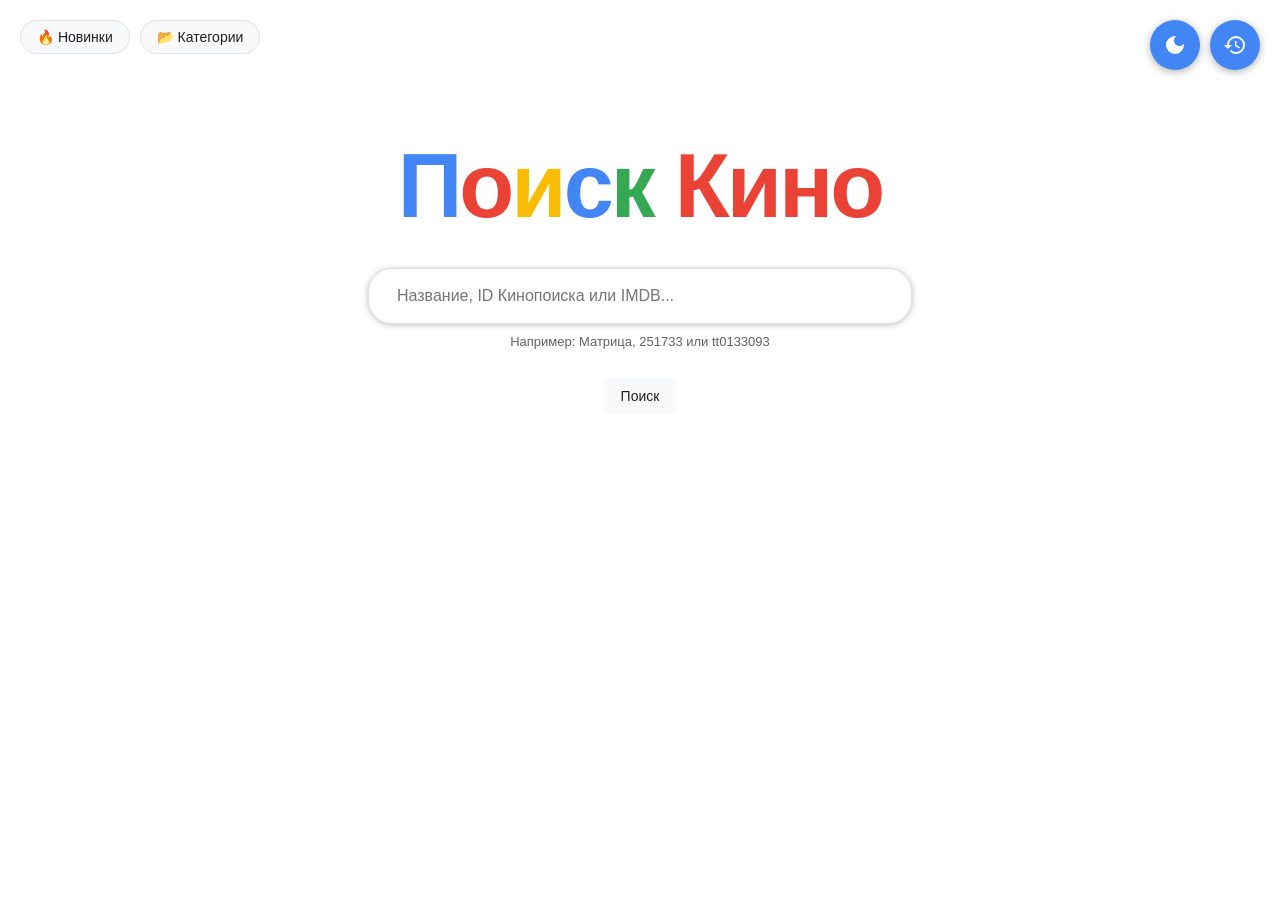
<file: index.html>
<!DOCTYPE html>
<html lang="ru">
<head>
    <meta charset="UTF-8">
    <meta name="viewport" content="width=device-width, initial-scale=1.0">
    <title>Поиск Кино</title>
    
    <link rel="apple-touch-icon" sizes="180x180" href="favicons/apple-touch-icon.png">
    <link rel="icon" type="image/png" sizes="32x32" href="favicons/favicon-32x32.png">
    <link rel="icon" type="image/png" sizes="16x16" href="favicons/favicon-16x16.png">
    <link rel="manifest" href="favicons/site.webmanifest">
    <link rel="shortcut icon" href="favicons/favicon.ico">
    <meta name="theme-color" content="#4285f4">
    
    <style>
        :root {
            --bg-color: #fff;
            --text-color: #202124;
            --text-secondary: #5f6368;
            --border-color: #dfe1e5;
            --hover-bg: #f8f9fa;
            --link-color: #1a0dab;
            --btn-bg: #f8f9fa;
            --btn-border: #f8f9fa;
            --btn-hover-border: #dadce0;
            --shadow-color: rgba(32, 33, 36, 0.28);
        }

        body.dark-theme {
            --bg-color: #1a1a1a;
            --text-color: #e8eaed;
            --text-secondary: #9aa0a6;
            --border-color: #3c4043;
            --hover-bg: #2a2a2a;
            --link-color: #8ab4f8;
            --btn-bg: #303134;
            --btn-border: #303134;
            --btn-hover-border: #5f6368;
            --shadow-color: rgba(0, 0, 0, 0.5);
        }

        * { margin: 0; padding: 0; box-sizing: border-box; }

        body {
            font-family: -apple-system, BlinkMacSystemFont, 'Segoe UI', Roboto, sans-serif;
            min-height: 100vh;
            display: flex;
            flex-direction: column;
            align-items: center;
            background: var(--bg-color);
            color: var(--text-color);
            padding-top: 15vh;
            transition: background 0.3s, color 0.3s;
        }

        /* Фиксированные позиции кнопок */
        .nav-left {
            position: fixed;
            left: 20px;
            top: 20px;
            display: flex;
            gap: 10px;
            z-index: 1000;
        }

        .nav-right {
            position: fixed;
            right: 20px;
            top: 20px;
            display: flex;
            gap: 10px;
            z-index: 1000;
        }

        .nav-link {
            background: var(--btn-bg);
            color: var(--text-color);
            border: 1px solid var(--border-color);
            border-radius: 20px;
            padding: 8px 16px;
            text-decoration: none;
            font-size: 14px;
            transition: all 0.2s;
            white-space: nowrap;
        }

        .nav-link:hover { background: var(--hover-bg); border-color: var(--btn-hover-border); }

        .icon-btn {
            background: #4285f4;
            color: #fff;
            border: none;
            border-radius: 50%;
            width: 50px;
            height: 50px;
            cursor: pointer;
            display: flex;
            align-items: center;
            justify-content: center;
            box-shadow: 0 2px 8px rgba(0,0,0,0.3);
            transition: background 0.2s, transform 0.2s;
            text-decoration: none;
        }

        .icon-btn:hover { background: #3367d6; transform: scale(1.05); }
        .icon-btn svg { width: 24px; height: 24px; fill: #fff; }

        .logo {
            font-size: 90px;
            font-weight: bold;
            margin-bottom: 30px;
            letter-spacing: -3px;
            cursor: pointer;
            transition: opacity 0.2s;
        }

        .logo:hover { opacity: 0.8; }
        .logo span:nth-child(1) { color: #4285f4; }
        .logo span:nth-child(2) { color: #ea4335; }
        .logo span:nth-child(3) { color: #fbbc05; }
        .logo span:nth-child(4) { color: #4285f4; }
        .logo span:nth-child(5) { color: #34a853; }
        .logo span:nth-child(6) { color: #ea4335; }

        .search-container { width: 100%; max-width: 584px; padding: 0 20px; }

        .search-box {
            display: flex;
            align-items: center;
            border: 1px solid var(--border-color);
            border-radius: 24px;
            padding: 10px 20px;
            margin-bottom: 10px;
            transition: box-shadow 0.3s;
            background: var(--bg-color);
        }

        .search-box:hover, .search-box:focus-within { box-shadow: 0 1px 6px var(--shadow-color); }
        .search-box input {
            flex: 1; border: none; outline: none; font-size: 16px; padding: 8px;
            background: transparent; color: var(--text-color);
        }

        .search-btn {
            background: var(--btn-bg); border: 1px solid var(--btn-border);
            border-radius: 4px; color: var(--text-color); cursor: pointer;
            font-size: 14px; margin: 11px 4px; padding: 0 16px;
            height: 36px; min-width: 54px; transition: all 0.2s;
        }

        .search-btn:hover {
            box-shadow: 0 1px 1px var(--shadow-color);
            border: 1px solid var(--btn-hover-border);
        }

        .search-hint {
            text-align: center;
            color: var(--text-secondary);
            font-size: 13px;
            margin-bottom: 15px;
            min-height: 18px;
        }

        .search-hint .hint-type {
            display: inline-block;
            padding: 2px 10px;
            border-radius: 12px;
            background: var(--hover-bg);
            border: 1px solid var(--border-color);
            font-weight: bold;
            margin-left: 5px;
        }

        .loading { display: none; margin-top: 20px; color: var(--text-secondary); text-align: center; }

        .results { width: 100%; max-width: 650px; margin-top: 30px; padding: 0 20px; }

        .result-item {
            padding: 15px; border-bottom: 1px solid var(--border-color);
            cursor: pointer; transition: background 0.2s;
        }

        .result-item:hover { background: var(--hover-bg); }

        .result-title {
            color: var(--link-color); font-size: 20px; text-decoration: none;
            display: block; margin-bottom: 5px;
        }

        .result-title:hover { text-decoration: underline; }
        .result-meta { color: var(--text-secondary); font-size: 14px; line-height: 1.4; }
        .result-poster { float: left; margin-right: 15px; margin-bottom: 10px; }
        .result-poster img { width: 80px; height: 120px; object-fit: cover; border-radius: 4px; }
        .clear-float { clear: both; }

        .search-mode-badge {
            display: inline-block; padding: 4px 12px; border-radius: 12px;
            font-size: 12px; font-weight: bold; margin-bottom: 10px;
        }

        .mode-name { background: #e8f0fe; color: #1967d2; }
        .mode-kp { background: #fce8e6; color: #c5221f; }
        .mode-imdb { background: #fef7e0; color: #b06000; }

        body.dark-theme .mode-name { background: #1a3a6b; color: #8ab4f8; }
        body.dark-theme .mode-kp { background: #5c1a1a; color: #f28b82; }
        body.dark-theme .mode-imdb { background: #5c4a1a; color: #fdd663; }

        @media (max-width: 768px) {
            body { padding-top: 10vh; }
            .logo { font-size: 60px; margin-bottom: 20px; }
            .search-container { padding: 0 15px; }
            .search-box { padding: 8px 15px; }
            .search-box input { font-size: 14px; }
            .search-btn { font-size: 13px; padding: 0 12px; }
            .result-title { font-size: 18px; }
            .result-poster img { width: 60px; height: 90px; }
            .icon-btn { width: 45px; height: 45px; }
            .icon-btn svg { width: 20px; height: 20px; }
            .nav-left { left: 15px; top: 15px; }
            .nav-right { right: 15px; top: 15px; }
            .nav-link { font-size: 12px; padding: 6px 12px; }
        }

        @media (max-width: 480px) {
            body { padding-top: 8vh; }
            .logo { font-size: 45px; letter-spacing: -2px; }
            .search-container { padding: 0 10px; }
            .search-box { padding: 6px 12px; border-radius: 20px; }
            .search-box input { font-size: 13px; padding: 6px; }
            .search-btn { font-size: 12px; padding: 0 10px; height: 32px; }
            .result-item { padding: 10px; }
            .result-title { font-size: 16px; }
            .result-meta { font-size: 12px; }
            .result-poster { margin-right: 10px; }
            .result-poster img { width: 50px; height: 75px; }
            .icon-btn { width: 40px; height: 40px; }
            .icon-btn svg { width: 18px; height: 18px; }
            .nav-left { left: 10px; top: 10px; gap: 6px; }
            .nav-right { right: 10px; top: 10px; gap: 6px; }
            .nav-link { font-size: 11px; padding: 5px 10px; }
        }
    </style>
</head>
<body>
    <!-- Слева: Новинки и Категории -->
    <div class="nav-left">
        <a href="new.html" class="nav-link">🔥 Новинки</a>
        <a href="categories.html" class="nav-link">📂 Категории</a>
    </div>

    <!-- Справа: Тема и История -->
    <div class="nav-right">
        <button class="icon-btn" id="themeToggle" title="Переключить тему">
            <svg id="themeIcon" viewBox="0 0 24 24">
                <path d="M12 3a9 9 0 1 0 9 9c0-.46-.04-.92-.1-1.36a5.389 5.389 0 0 1-4.4 2.26 5.403 5.403 0 0 1-3.14-9.8c-.44-.06-.9-.1-1.36-.1z"/>
            </svg>
        </button>
        <a href="history.html" class="icon-btn" title="История просмотров">
            <svg viewBox="0 0 24 24">
                <path d="M13 3a9 9 0 0 0-9 9H1l3.89 3.89.07.14L9 12H6c0-3.87 3.13-7 7-7s7 3.13 7 7-3.13 7-7 7c-1.93 0-3.68-.79-4.94-2.06l-1.42 1.42A8.954 8.954 0 0 0 13 21a9 9 0 0 0 0-18zm-1 5v5l4.28 2.54.72-1.21-3.5-2.08V8H12z"/>
            </svg>
        </a>
    </div>

    <div class="logo" onclick="resetSearch()">
        <span>П</span><span>о</span><span>и</span><span>с</span><span>к</span><span>&nbsp;Кино</span>
    </div>

    <div class="search-container">
        <div class="search-box">
            <input type="text" id="searchInput" placeholder="Название, ID Кинопоиска или IMDB..." autofocus>
        </div>
        <div class="search-hint" id="searchHint">Например: Матрица, 251733 или tt0133093</div>
        <div style="text-align: center;">
            <button class="search-btn" onclick="searchMovie()">Поиск</button>
        </div>
        <div class="loading" id="loading">Поиск...</div>
    </div>

    <div class="results" id="results"></div>

    <script>
        const API_TOKEN = '31bc371dadca00f9f9475a36967d00';
        const API_BASE = 'https://apbugall.org';

        function detectSearchType(query) {
            const trimmed = query.trim();
            if (/^tt\d+$/i.test(trimmed)) return { type: 'imdb', value: trimmed.toLowerCase() };
            if (/^\d+$/.test(trimmed) && trimmed.length >= 5 && trimmed.length <= 8) return { type: 'kp', value: parseInt(trimmed) };
            return { type: 'name', value: trimmed };
        }

        function getSearchModeLabel(type) {
            const labels = {
                'name': { text: 'По названию', class: 'mode-name' },
                'kp': { text: 'ID Кинопоиска', class: 'mode-kp' },
                'imdb': { text: 'IMDB ID', class: 'mode-imdb' }
            };
            return labels[type] || labels['name'];
        }

        document.getElementById('searchInput').addEventListener('input', function(e) {
            const query = e.target.value.trim();
            const hint = document.getElementById('searchHint');
            if (!query) { hint.innerHTML = 'Например: Матрица, 251733 или tt0133093'; return; }
            const detected = detectSearchType(query);
            const label = getSearchModeLabel(detected.type);
            hint.innerHTML = 'Режим поиска: <span class="hint-type">' + label.text + '</span>';
        });

        function initTheme() {
            const savedTheme = localStorage.getItem('theme');
            if (savedTheme === 'dark') { document.body.classList.add('dark-theme'); updateThemeIcon(true); }
        }

        function updateThemeIcon(isDark) {
            const icon = document.getElementById('themeIcon');
            if (isDark) {
                icon.innerHTML = '<path d="M12 7c-2.76 0-5 2.24-5 5s2.24 5 5 5 5-2.24 5-5-2.24-5-5-5zM2 13h2c.55 0 1-.45 1-1s-.45-1-1-1H2c-.55 0-1 .45-1 1s.45 1 1 1zm18 0h2c.55 0 1-.45 1-1s-.45-1-1-1h-2c-.55 0-1 .45-1 1s.45 1 1 1zM11 2v2c0 .55.45 1 1 1s1-.45 1-1V2c0-.55-.45-1-1-1s-1 .45-1 1zm0 18v2c0 .55.45 1 1 1s1-.45 1-1v-2c0-.55-.45-1-1-1s-1 .45-1 1zM5.99 4.58a.996.996 0 0 0-1.41 0 .996.996 0 0 0 0 1.41l1.06 1.06c.39.39 1.03.39 1.41 0s.39-1.03 0-1.41L5.99 4.58zm12.37 12.37a.996.996 0 0 0-1.41 0 .996.996 0 0 0 0 1.41l1.06 1.06c.39.39 1.03.39 1.41 0a.996.996 0 0 0 0-1.41l-1.06-1.06zm1.06-10.96a.996.996 0 0 0 0-1.41.996.996 0 0 0-1.41 0l-1.06 1.06c-.39.39-.39 1.03 0 1.41s1.03.39 1.41 0l1.06-1.06zM7.05 18.36a.996.996 0 0 0 0-1.41.996.996 0 0 0-1.41 0l-1.06 1.06c-.39.39-.39 1.03 0 1.41s1.03.39 1.41 0l1.06-1.06z"/>';
            } else {
                icon.innerHTML = '<path d="M12 3a9 9 0 1 0 9 9c0-.46-.04-.92-.1-1.36a5.389 5.389 0 0 1-4.4 2.26 5.403 5.403 0 0 1-3.14-9.8c-.44-.06-.9-.1-1.36-.1z"/>';
            }
        }

        document.getElementById('themeToggle').addEventListener('click', function() {
            document.body.classList.toggle('dark-theme');
            const isDark = document.body.classList.contains('dark-theme');
            localStorage.setItem('theme', isDark ? 'dark' : 'light');
            updateThemeIcon(isDark);
        });

        initTheme();

        document.getElementById('searchInput').addEventListener('keypress', function(e) {
            if (e.key === 'Enter') searchMovie();
        });

        function resetSearch() {
            document.getElementById('searchInput').value = '';
            document.getElementById('results').innerHTML = '';
            document.getElementById('searchHint').innerHTML = 'Например: Матрица, 251733 или tt0133093';
            document.getElementById('searchInput').focus();
        }

        async function searchMovie() {
            const query = document.getElementById('searchInput').value.trim();
            if (!query) return;

            const detected = detectSearchType(query);
            const modeLabel = getSearchModeLabel(detected.type);

            document.getElementById('loading').style.display = 'block';
            document.getElementById('results').innerHTML = '';

            try {
                let url, response, data;

                if (detected.type === 'name') {
                    url = API_BASE + '/v2/movies/name/list?name=' + encodeURIComponent(detected.value);
                    response = await fetch(url, { headers: { 'Authorization': 'Bearer ' + API_TOKEN, 'Accept': 'application/json' } });

                    if (response.ok) {
                        data = await response.json();
                        if (data.data && data.data.length > 0) displayResults(data.data, detected.type);
                        else document.getElementById('results').innerHTML = '<div style="padding: 20px; color: var(--text-secondary);"><span class="search-mode-badge ' + modeLabel.class + '">' + modeLabel.text + '</span><div style="margin-top: 10px;">Ничего не найдено.</div></div>';
                    } else alert('Ошибка поиска.');
                } else {
                    const paramKey = detected.type;
                    url = API_BASE + '/v2/movies/search?' + paramKey + '=' + encodeURIComponent(detected.value);
                    response = await fetch(url, { headers: { 'Authorization': 'Bearer ' + API_TOKEN, 'Accept': 'application/json' } });

                    if (response.ok) {
                        data = await response.json();
                        if (data.data) displayResults([data.data], detected.type);
                        else document.getElementById('results').innerHTML = '<div style="padding: 20px; color: var(--text-secondary);"><span class="search-mode-badge ' + modeLabel.class + '">' + modeLabel.text + '</span><div style="margin-top: 10px;">Фильм с ID <strong>' + detected.value + '</strong> не найден.</div></div>';
                    } else if (response.status === 404) {
                        document.getElementById('results').innerHTML = '<div style="padding: 20px; color: var(--text-secondary);"><span class="search-mode-badge ' + modeLabel.class + '">' + modeLabel.text + '</span><div style="margin-top: 10px;">Фильм с ID <strong>' + detected.value + '</strong> не найден.</div></div>';
                    } else alert('Ошибка поиска.');
                }
            } catch (error) {
                console.error('Error:', error);
                alert('Ошибка соединения с сервером');
            } finally {
                document.getElementById('loading').style.display = 'none';
            }
        }

        function displayResults(movies, searchType) {
            const resultsDiv = document.getElementById('results');
            const modeLabel = getSearchModeLabel(searchType);
            
            let html = '<div style="margin-bottom: 15px;"><span class="search-mode-badge ' + modeLabel.class + '">' + modeLabel.text + '</span><span style="color: var(--text-secondary); font-size: 13px; margin-left: 10px;">Найдено: ' + movies.length + '</span></div>';

            movies.forEach(movie => {
                const year = movie.year || '';
                const country = movie.country || '';
                const genre = movie.genre || '';
                const rating = movie.rating?.kp || '-';
                const poster = movie.poster || '';
                const safeName = movie.name.replace(/'/g, "\\'").replace(/"/g, '&quot;');
                const safePoster = poster ? poster.replace(/'/g, "\\'").replace(/"/g, '&quot;') : '';
                
                html += '<div class="result-item" onclick="openMovie(\'' + movie.token + '\', \'' + safeName + '\', \'' + safePoster + '\', ' + (year || 'null') + ')">' + (poster ? '<div class="result-poster"><img src="' + poster + '" alt="' + movie.name + '"></div>' : '') + '<a href="#" class="result-title" onclick="event.preventDefault()">' + movie.name + '</a><div class="result-meta">' + (year ? year + ' г.' : '') + (country ? ' • ' + country : '') + (genre ? ' • ' + genre : '') + (rating !== '-' ? ' • Рейтинг KP: ' + rating : '') + '</div><div class="clear-float"></div></div>';
            });

            resultsDiv.innerHTML = html;
        }

        function openMovie(token, name, poster, year) {
            let history = JSON.parse(localStorage.getItem('movieHistory') || '[]');
            const existingIndex = history.findIndex(item => item.token === token);
            if (existingIndex !== -1) history.splice(existingIndex, 1);
            history.unshift({ token: token, name: name, poster: poster && poster.trim() !== '' ? poster : null, year: year, date: new Date().toISOString() });
            history = history.slice(0, 60);
            localStorage.setItem('movieHistory', JSON.stringify(history));
            window.open('result.html?token=' + token, '_blank');
        }
    </script>
</body>
</html>
</file>
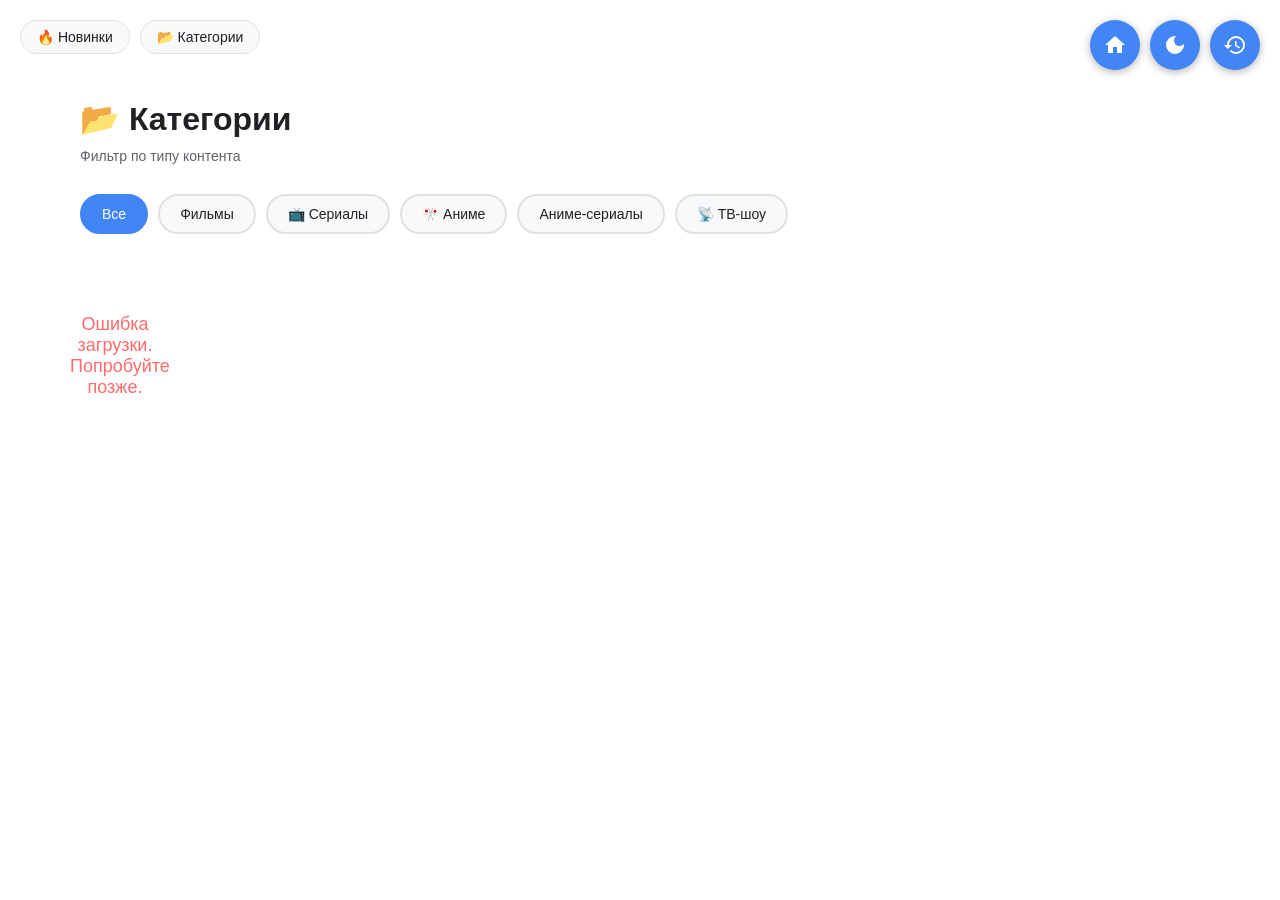
<file: categories.html>
<!DOCTYPE html>
<html lang="ru">
<head>
    <meta charset="UTF-8">
    <meta name="viewport" content="width=device-width, initial-scale=1.0">
    <title>Категории</title>
    
    <link rel="apple-touch-icon" sizes="180x180" href="favicons/apple-touch-icon.png">
    <link rel="icon" type="image/png" sizes="32x32" href="favicons/favicon-32x32.png">
    <link rel="icon" type="image/png" sizes="16x16" href="favicons/favicon-16x16.png">
    <link rel="manifest" href="favicons/site.webmanifest">
    <link rel="shortcut icon" href="favicons/favicon.ico">
    <meta name="theme-color" content="#4285f4">
    
    <style>
        :root {
            --bg-color: #fff;
            --text-color: #202124;
            --text-secondary: #5f6368;
            --border-color: #dfe1e5;
            --hover-bg: #f8f9fa;
            --link-color: #1a0dab;
            --btn-bg: #f8f9fa;
            --btn-border: #f8f9fa;
            --btn-hover-border: #dadce0;
            --shadow-color: rgba(32, 33, 36, 0.28);
            --card-bg: #fff;
            --card-shadow: rgba(0,0,0,0.15);
        }

        body.dark-theme {
            --bg-color: #1a1a1a;
            --text-color: #e8eaed;
            --text-secondary: #9aa0a6;
            --border-color: #3c4043;
            --hover-bg: #2a2a2a;
            --link-color: #8ab4f8;
            --btn-bg: #303134;
            --btn-border: #303134;
            --btn-hover-border: #5f6368;
            --shadow-color: rgba(0,0,0,0.5);
            --card-bg: #202124;
            --card-shadow: rgba(0,0,0,0.4);
        }

        * { margin: 0; padding: 0; box-sizing: border-box; }

        body {
            font-family: -apple-system, BlinkMacSystemFont, 'Segoe UI', Roboto, sans-serif;
            background: var(--bg-color);
            color: var(--text-color);
            min-height: 100vh;
            padding: 20px;
            transition: background 0.3s, color 0.3s;
        }

        .nav-left { position: fixed; left: 20px; top: 20px; display: flex; gap: 10px; z-index: 1000; }
        .nav-right { position: fixed; right: 20px; top: 20px; display: flex; gap: 10px; z-index: 1000; }

        .nav-link {
            background: var(--btn-bg); color: var(--text-color);
            border: 1px solid var(--border-color); border-radius: 20px;
            padding: 8px 16px; text-decoration: none; font-size: 14px;
            transition: all 0.2s; white-space: nowrap;
        }

        .nav-link:hover { background: var(--hover-bg); border-color: var(--btn-hover-border); }

        .icon-btn {
            background: #4285f4; color: #fff; border: none; border-radius: 50%;
            width: 50px; height: 50px; cursor: pointer;
            display: flex; align-items: center; justify-content: center;
            box-shadow: 0 2px 8px rgba(0,0,0,0.3);
            transition: background 0.2s, transform 0.2s;
            text-decoration: none;
        }

        .icon-btn:hover { background: #3367d6; transform: scale(1.05); }
        .icon-btn svg { width: 24px; height: 24px; fill: #fff; }

        .container { max-width: 1400px; margin: 0 auto; padding-top: 80px; }

        h1 { color: var(--text-color); font-size: 32px; margin-bottom: 10px; padding-left: 60px; }
        .subtitle { color: var(--text-secondary); font-size: 14px; margin-bottom: 30px; padding-left: 60px; }

        .category-filters {
            display: flex;
            gap: 10px;
            flex-wrap: wrap;
            margin-bottom: 30px;
            padding: 0 60px;
        }

        .category-btn {
            background: var(--btn-bg);
            color: var(--text-color);
            border: 2px solid var(--border-color);
            border-radius: 24px;
            padding: 10px 20px;
            cursor: pointer;
            font-size: 14px;
            font-weight: 500;
            transition: all 0.2s;
        }

        .category-btn:hover { background: var(--hover-bg); border-color: var(--btn-hover-border); }
        .category-btn.active { background: #4285f4; color: #fff; border-color: #4285f4; }

        .movies-grid { display: grid; grid-template-columns: repeat(auto-fill, minmax(180px, 1fr)); gap: 20px; }

        .movie-card {
            cursor: pointer; transition: transform 0.2s, box-shadow 0.2s;
            border-radius: 12px; overflow: hidden;
            background: var(--card-bg); box-shadow: 0 2px 8px var(--card-shadow);
            border: 1px solid var(--border-color);
        }

        .movie-card:hover { transform: translateY(-4px); box-shadow: 0 8px 16px var(--card-shadow); }

        .movie-poster { width: 100%; aspect-ratio: 2/3; overflow: hidden; background: var(--hover-bg); }
        .movie-poster img { width: 100%; height: 100%; object-fit: cover; display: block; }

        .movie-info { padding: 12px; }

        .movie-title {
            color: var(--link-color); font-size: 14px; font-weight: bold;
            margin-bottom: 6px; line-height: 1.3;
            display: -webkit-box; -webkit-line-clamp: 2;
            -webkit-box-orient: vertical; overflow: hidden;
        }

        .movie-title:hover { text-decoration: underline; }
        .movie-meta { color: var(--text-secondary); font-size: 12px; line-height: 1.4; }

        .movie-rating {
            display: inline-block; background: #ff6b00; color: #fff;
            padding: 2px 8px; border-radius: 4px; font-size: 11px; font-weight: bold;
            margin-top: 6px;
        }

        .pagination { display: flex; justify-content: center; gap: 10px; margin-top: 40px; padding-bottom: 40px; }

        .page-btn {
            background: var(--btn-bg); color: var(--text-color);
            border: 1px solid var(--border-color); border-radius: 4px;
            padding: 8px 16px; cursor: pointer; font-size: 14px;
            text-decoration: none; transition: all 0.2s;
        }

        .page-btn:hover { background: var(--hover-bg); border-color: var(--btn-hover-border); }
        .page-btn.active { background: #4285f4; color: #fff; border-color: #4285f4; }

        .loading { text-align: center; padding: 50px; color: var(--text-secondary); font-size: 18px; }
        .error { text-align: center; padding: 50px; color: #ff6b6b; font-size: 18px; }
        .no-poster { width: 100%; height: 100%; display: flex; align-items: center; justify-content: center; color: var(--text-secondary); font-size: 12px; text-align: center; padding: 10px; }

        @media (max-width: 768px) {
            .nav-left { left: 15px; top: 15px; }
            .nav-right { right: 15px; top: 15px; }
            .icon-btn { width: 45px; height: 45px; }
            .icon-btn svg { width: 20px; height: 20px; }
            .nav-link { font-size: 12px; padding: 6px 12px; }
            .container { padding-top: 130px; }
            h1 { font-size: 24px; padding-left: 50px; }
            .subtitle { padding-left: 50px; }
            .category-filters { padding: 0 50px; }
            .category-btn { font-size: 12px; padding: 8px 14px; }
            .movies-grid { grid-template-columns: repeat(auto-fill, minmax(140px, 1fr)); gap: 15px; }
        }

        @media (max-width: 480px) {
            .nav-left { left: 10px; top: 10px; gap: 6px; }
            .nav-right { right: 10px; top: 10px; gap: 6px; }
            .icon-btn { width: 40px; height: 40px; }
            .icon-btn svg { width: 18px; height: 18px; }
            .nav-link { font-size: 11px; padding: 5px 10px; }
            .container { padding-top: 120px; }
            h1 { font-size: 20px; padding-left: 45px; }
            .subtitle { padding-left: 45px; }
            .category-filters { padding: 0 45px; gap: 6px; }
            .category-btn { font-size: 11px; padding: 6px 12px; }
            .movies-grid { grid-template-columns: repeat(auto-fill, minmax(120px, 1fr)); gap: 10px; }
            .movie-info { padding: 8px; }
            .movie-title { font-size: 12px; }
            .movie-meta { font-size: 11px; }
        }
    </style>
</head>
<body>
    <div class="nav-left">
        <a href="new.html" class="nav-link">🔥 Новинки</a>
        <a href="categories.html" class="nav-link">📂 Категории</a>
    </div>

    <div class="nav-right">
        <a href="index.html" class="icon-btn" title="На главную">
            <svg viewBox="0 0 24 24"><path d="M10 20v-6h4v6h5v-8h3L12 3 2 12h3v8z"/></svg>
        </a>
        <button class="icon-btn" id="themeToggle" title="Переключить тему">
            <svg id="themeIcon" viewBox="0 0 24 24">
                <path d="M12 3a9 9 0 1 0 9 9c0-.46-.04-.92-.1-1.36a5.389 5.389 0 0 1-4.4 2.26 5.403 5.403 0 0 1-3.14-9.8c-.44-.06-.9-.1-1.36-.1z"/>
            </svg>
        </button>
        <a href="history.html" class="icon-btn" title="История просмотров">
            <svg viewBox="0 0 24 24">
                <path d="M13 3a9 9 0 0 0-9 9H1l3.89 3.89.07.14L9 12H6c0-3.87 3.13-7 7-7s7 3.13 7 7-3.13 7-7 7c-1.93 0-3.68-.79-4.94-2.06l-1.42 1.42A8.954 8.954 0 0 0 13 21a9 9 0 0 0 0-18zm-1 5v5l4.28 2.54.72-1.21-3.5-2.08V8H12z"/>
            </svg>
        </a>
    </div>

    <div class="container">
        <h1>📂 Категории</h1>
        <div class="subtitle">Фильтр по типу контента</div>
        
        <div class="category-filters" id="categoryFilters">
            <button class="category-btn active" data-category="">Все</button>
            <button class="category-btn" data-category="movie"> Фильмы</button>
            <button class="category-btn" data-category="serial">📺 Сериалы</button>
            <button class="category-btn" data-category="anime">🎌 Аниме</button>
            <button class="category-btn" data-category="anime-serial"> Аниме-сериалы</button>
            <button class="category-btn" data-category="tv-show">📡 ТВ-шоу</button>
        </div>

        <div class="movies-grid" id="moviesGrid">
            <div class="loading">Загрузка...</div>
        </div>
        <div class="pagination" id="pagination"></div>
    </div>

    <script>
        const API_TOKEN = '31bc371dadca00f9f9475a36967d00';
        const API_BASE = 'https://apbugall.org';

        function initTheme() {
            const savedTheme = localStorage.getItem('theme');
            if (savedTheme === 'dark') { document.body.classList.add('dark-theme'); updateThemeIcon(true); }
        }

        function updateThemeIcon(isDark) {
            const icon = document.getElementById('themeIcon');
            if (isDark) {
                icon.innerHTML = '<path d="M12 7c-2.76 0-5 2.24-5 5s2.24 5 5 5 5-2.24 5-5-2.24-5-5-5zM2 13h2c.55 0 1-.45 1-1s-.45-1-1-1H2c-.55 0-1 .45-1 1s.45 1 1 1zm18 0h2c.55 0 1-.45 1-1s-.45-1-1-1h-2c-.55 0-1 .45-1 1s.45 1 1 1zM11 2v2c0 .55.45 1 1 1s1-.45 1-1V2c0-.55-.45-1-1-1s-1 .45-1 1zm0 18v2c0 .55.45 1 1 1s1-.45 1-1v-2c0-.55-.45-1-1-1s-1 .45-1 1zM5.99 4.58a.996.996 0 0 0-1.41 0 .996.996 0 0 0 0 1.41l1.06 1.06c.39.39 1.03.39 1.41 0s.39-1.03 0-1.41L5.99 4.58zm12.37 12.37a.996.996 0 0 0-1.41 0 .996.996 0 0 0 0 1.41l1.06 1.06c.39.39 1.03.39 1.41 0a.996.996 0 0 0 0-1.41l-1.06-1.06zm1.06-10.96a.996.996 0 0 0 0-1.41.996.996 0 0 0-1.41 0l-1.06 1.06c-.39.39-.39 1.03 0 1.41s1.03.39 1.41 0l1.06-1.06zM7.05 18.36a.996.996 0 0 0 0-1.41.996.996 0 0 0-1.41 0l-1.06 1.06c-.39.39-.39 1.03 0 1.41s1.03.39 1.41 0l1.06-1.06z"/>';
            } else {
                icon.innerHTML = '<path d="M12 3a9 9 0 1 0 9 9c0-.46-.04-.92-.1-1.36a5.389 5.389 0 0 1-4.4 2.26 5.403 5.403 0 0 1-3.14-9.8c-.44-.06-.9-.1-1.36-.1z"/>';
            }
        }

        document.getElementById('themeToggle').addEventListener('click', function() {
            document.body.classList.toggle('dark-theme');
            const isDark = document.body.classList.contains('dark-theme');
            localStorage.setItem('theme', isDark ? 'dark' : 'light');
            updateThemeIcon(isDark);
        });

        initTheme();

        function getUrlParam(name) {
            const params = new URLSearchParams(window.location.search);
            return params.get(name);
        }

        let currentCategory = getUrlParam('category') || '';
        let currentPage = parseInt(getUrlParam('page')) || 1;

        // ИСПРАВЛЕНИЕ: category передаётся как массив category[] согласно OpenAPI спецификации
        async function loadMovies(page, category) {
            page = page || 1;
            category = category || '';
            const grid = document.getElementById('moviesGrid');
            const pagination = document.getElementById('pagination');
            grid.innerHTML = '<div class="loading">Загрузка...</div>';
            pagination.innerHTML = '';

            try {
                let url = API_BASE + '/v2/movies?page=' + page + '&order=date&order_dir=desc';
                if (category) {
                    url += '&category[]=' + encodeURIComponent(category);
                }

                const response = await fetch(url, {
                    headers: { 'Authorization': 'Bearer ' + API_TOKEN, 'Accept': 'application/json' }
                });

                if (!response.ok) {
                    const errorData = await response.json().catch(() => null);
                    console.error('API Error:', response.status, errorData);
                    throw new Error('Ошибка загрузки: ' + response.status);
                }

                const data = await response.json();
                renderMovies(data.data || []);
                renderPagination(data.meta, data.links);
            } catch (error) {
                console.error('Error:', error);
                grid.innerHTML = '<div class="error">Ошибка загрузки. Попробуйте позже.</div>';
            }
        }

        function renderMovies(movies) {
            const grid = document.getElementById('moviesGrid');
            
            if (movies.length === 0) {
                grid.innerHTML = '<div class="error">Ничего не найдено</div>';
                return;
            }

            let html = '';
            movies.forEach(movie => {
                const year = movie.year || '';
                const country = movie.country || '';
                const genre = movie.genre || '';
                const rating = movie.rating?.kp || null;
                const poster = movie.poster || '';
                const safeName = movie.name.replace(/'/g, "\\'").replace(/"/g, '&quot;');
                const safePoster = poster ? poster.replace(/'/g, "\\'").replace(/"/g, '&quot;') : '';

                html += '<div class="movie-card" onclick="openMovie(\'' + movie.token + '\', \'' + safeName + '\', \'' + safePoster + '\', ' + (year || 'null') + ')"><div class="movie-poster">' + (poster ? '<img src="' + poster + '" alt="' + movie.name + '" onerror="this.parentElement.innerHTML=\'<div class=\\\'no-poster\\\'>Нет постера</div>\'">' : '<div class="no-poster">Нет постера</div>') + '</div><div class="movie-info"><div class="movie-title">' + movie.name + '</div><div class="movie-meta">' + (year ? year + ' г.' : '') + (country ? ' • ' + country : '') + (genre ? ' • ' + genre : '') + '</div>' + (rating ? '<div class="movie-rating">KP: ' + rating + '</div>' : '') + '</div></div>';
            });

            grid.innerHTML = html;
        }

        function renderPagination(meta, links) {
            const pagination = document.getElementById('pagination');
            if (!meta) return;

            let html = '';
            
            if (links.prev) {
                const prevPage = meta.current_page - 1;
                html += '<a href="?category=' + currentCategory + '&page=' + prevPage + '" class="page-btn">← Назад</a>';
            }

            const totalPages = Math.min(meta.current_page + 2, 10);
            const startPage = Math.max(1, meta.current_page - 2);

            for (let i = startPage; i <= totalPages; i++) {
                html += '<a href="?category=' + currentCategory + '&page=' + i + '" class="page-btn ' + (i === meta.current_page ? 'active' : '') + '">' + i + '</a>';
            }

            if (meta.has_more) {
                const nextPage = meta.current_page + 1;
                html += '<a href="?category=' + currentCategory + '&page=' + nextPage + '" class="page-btn">Вперёд →</a>';
            }

            pagination.innerHTML = html;
        }

        function openMovie(token, name, poster, year) {
            let history = JSON.parse(localStorage.getItem('movieHistory') || '[]');
            const existingIndex = history.findIndex(item => item.token === token);
            if (existingIndex !== -1) history.splice(existingIndex, 1);
            history.unshift({ token: token, name: name, poster: poster && poster.trim() !== '' ? poster : null, year: year, date: new Date().toISOString() });
            history = history.slice(0, 60);
            localStorage.setItem('movieHistory', JSON.stringify(history));
            window.open('result.html?token=' + token, '_blank');
        }

        document.querySelectorAll('.category-btn').forEach(btn => {
            btn.addEventListener('click', function() {
                const category = this.dataset.category;
                currentCategory = category;
                currentPage = 1;
                
                document.querySelectorAll('.category-btn').forEach(b => b.classList.remove('active'));
                this.classList.add('active');
                
                window.history.pushState({}, '', '?category=' + category);
                loadMovies(1, category);
            });
        });

        document.querySelectorAll('.category-btn').forEach(btn => {
            if (btn.dataset.category === currentCategory) btn.classList.add('active');
            else btn.classList.remove('active');
        });

        loadMovies(currentPage, currentCategory);
    </script>
</body>
</html>
</file>
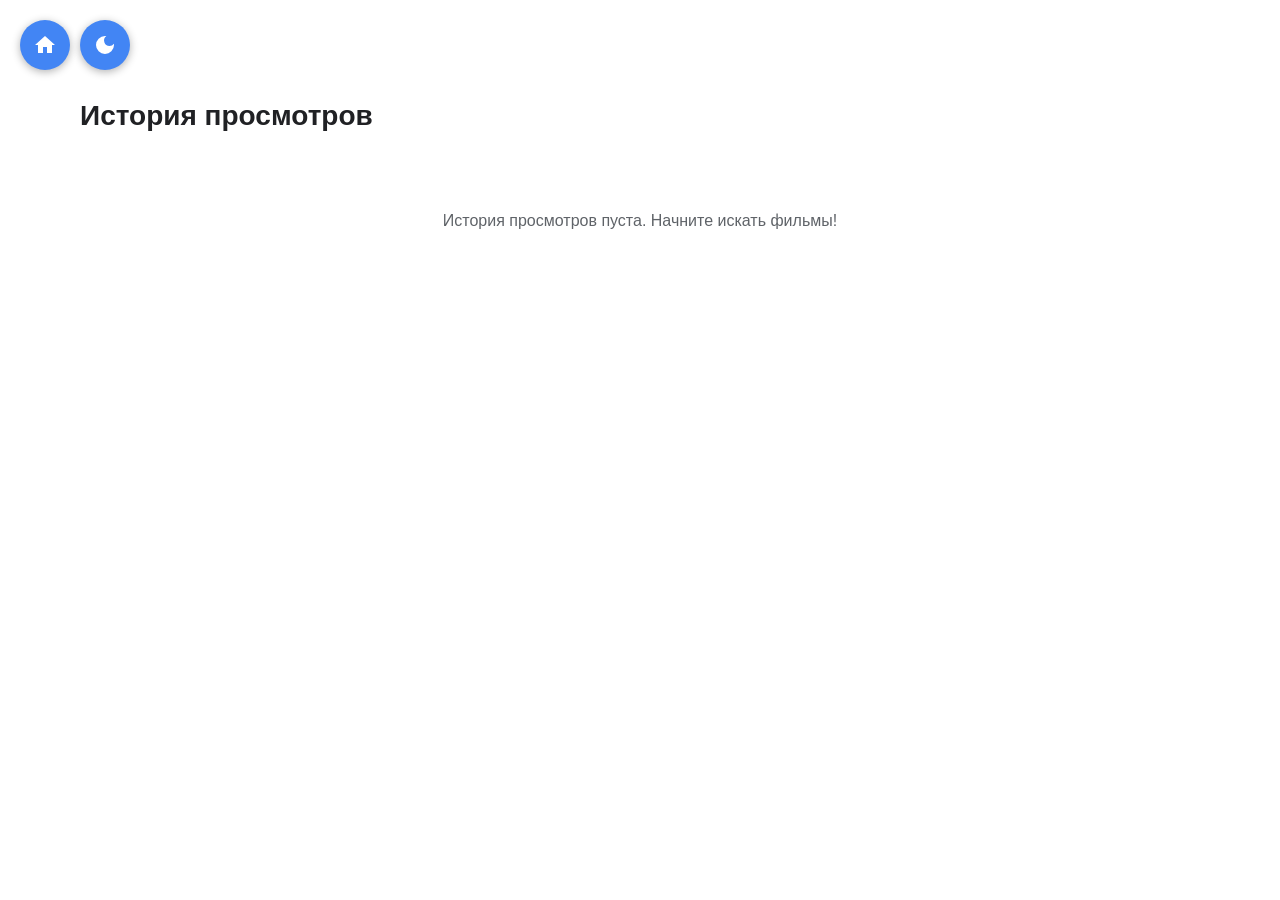
<file: history.html>
<!DOCTYPE html>
<html lang="ru">
<head>
    <meta charset="UTF-8">
    <meta name="viewport" content="width=device-width, initial-scale=1.0">
    <title>История просмотров</title>
    
    <!-- Favicon -->
    <link rel="apple-touch-icon" sizes="180x180" href="favicons/apple-touch-icon.png">
    <link rel="icon" type="image/png" sizes="32x32" href="favicons/favicon-32x32.png">
    <link rel="icon" type="image/png" sizes="16x16" href="favicons/favicon-16x16.png">
    <link rel="manifest" href="favicons/site.webmanifest">
    <link rel="shortcut icon" href="favicons/favicon.ico">
    <meta name="theme-color" content="#4285f4">
    
    <style>
        :root {
            --bg-color: #fff;
            --text-color: #202124;
            --text-secondary: #5f6368;
            --card-bg: #fff;
            --card-border: #dfe1e5;
            --card-shadow: rgba(0,0,0,0.15);
            --card-hover-shadow: rgba(0,0,0,0.2);
            --poster-bg: #f0f0f0;
            --link-color: #1a0dab;
            --no-poster-color: #999;
        }

        body.dark-theme {
            --bg-color: #1a1a1a;
            --text-color: #e8eaed;
            --text-secondary: #9aa0a6;
            --card-bg: #202124;
            --card-border: #3c4043;
            --card-shadow: rgba(0,0,0,0.4);
            --card-hover-shadow: rgba(0,0,0,0.6);
            --poster-bg: #303134;
            --link-color: #8ab4f8;
            --no-poster-color: #9aa0a6;
        }

        * { margin: 0; padding: 0; box-sizing: border-box; }

        body {
            font-family: -apple-system, BlinkMacSystemFont, 'Segoe UI', Roboto, Oxygen, Ubuntu, Cantarell, sans-serif;
            background: var(--bg-color);
            min-height: 100vh;
            padding: 20px;
            color: var(--text-color);
            transition: background 0.3s, color 0.3s;
        }

        .top-buttons {
            position: fixed;
            top: 20px;
            left: 20px;
            display: flex;
            gap: 10px;
            z-index: 1000;
        }

        .icon-btn {
            background: #4285f4;
            color: #fff;
            border: none;
            border-radius: 50%;
            width: 50px;
            height: 50px;
            cursor: pointer;
            display: flex;
            align-items: center;
            justify-content: center;
            box-shadow: 0 2px 8px rgba(0,0,0,0.3);
            transition: background 0.2s, transform 0.2s;
            text-decoration: none;
        }

        .icon-btn:hover { background: #3367d6; transform: scale(1.05); }
        .icon-btn svg { width: 24px; height: 24px; fill: #fff; }

        .container { max-width: 1400px; margin: 0 auto; padding-top: 80px; }
        h1 { color: var(--text-color); font-size: 28px; margin-bottom: 30px; padding-left: 60px; }

        .history-grid {
            display: grid;
            grid-template-columns: repeat(auto-fill, minmax(180px, 1fr));
            gap: 15px;
        }

        .history-item {
            cursor: pointer;
            transition: transform 0.2s, box-shadow 0.2s;
            border-radius: 12px;
            overflow: hidden;
            background: var(--card-bg);
            box-shadow: 0 2px 8px var(--card-shadow);
            border: 1px solid var(--card-border);
            padding: 10px;
            display: flex;
            flex-direction: column;
            align-items: center;
        }

        .history-item:hover { transform: translateY(-4px); box-shadow: 0 8px 16px var(--card-hover-shadow); }

        .history-poster {
            width: 70px;
            height: 100px;
            overflow: hidden;
            background: var(--poster-bg);
            border-radius: 4px;
            margin-bottom: 10px;
            flex-shrink: 0;
            display: flex;
            align-items: center;
            justify-content: center;
        }

        .history-poster img { width: 100%; height: 100%; object-fit: cover; display: block; }
        .no-poster { color: var(--no-poster-color); font-size: 10px; text-align: center; padding: 5px; }
        .history-info { text-align: center; width: 100%; }
        .history-title { color: var(--link-color); font-size: 13px; font-weight: bold; margin-bottom: 6px; line-height: 1.3; display: -webkit-box; -webkit-line-clamp: 2; -webkit-box-orient: vertical; overflow: hidden; }
        .history-title:hover { text-decoration: underline; }
        .history-year { color: var(--text-secondary); font-size: 12px; }
        .empty-history { text-align: center; padding: 50px; color: var(--text-secondary); font-size: 16px; grid-column: 1 / -1; }

        @media (max-width: 1200px) { .history-grid { grid-template-columns: repeat(auto-fill, minmax(160px, 1fr)); } }
        @media (max-width: 768px) {
            body { padding: 15px; }
            .top-buttons { top: 15px; left: 15px; }
            .icon-btn { width: 45px; height: 45px; }
            .icon-btn svg { width: 20px; height: 20px; }
            .container { padding-top: 70px; }
            h1 { font-size: 24px; padding-left: 50px; }
            .history-grid { grid-template-columns: repeat(auto-fill, minmax(140px, 1fr)); gap: 12px; }
            .history-poster { width: 60px; height: 85px; }
            .history-title { font-size: 12px; }
            .history-year { font-size: 11px; }
        }
        @media (max-width: 480px) {
            body { padding: 10px; }
            .top-buttons { top: 10px; left: 10px; }
            .icon-btn { width: 40px; height: 40px; }
            .icon-btn svg { width: 18px; height: 18px; }
            .container { padding-top: 60px; }
            h1 { font-size: 20px; padding-left: 45px; margin-bottom: 20px; }
            .history-grid { grid-template-columns: repeat(auto-fill, minmax(120px, 1fr)); gap: 10px; }
            .history-item { padding: 8px; }
            .history-poster { width: 50px; height: 70px; margin-bottom: 8px; }
            .history-title { font-size: 11px; margin-bottom: 4px; }
            .history-year { font-size: 10px; }
        }
    </style>
</head>
<body>
    <div class="top-buttons">
        <a href="index.html" class="icon-btn" title="На главную">
            <svg viewBox="0 0 24 24"><path d="M10 20v-6h4v6h5v-8h3L12 3 2 12h3v8z"/></svg>
        </a>
        <button class="icon-btn" id="themeToggle" title="Переключить тему">
            <svg id="themeIcon" viewBox="0 0 24 24">
                <path d="M12 3a9 9 0 1 0 9 9c0-.46-.04-.92-.1-1.36a5.389 5.389 0 0 1-4.4 2.26 5.403 5.403 0 0 1-3.14-9.8c-.44-.06-.9-.1-1.36-.1z"/>
            </svg>
        </button>
    </div>

    <div class="container">
        <h1>История просмотров</h1>
        <div class="history-grid" id="historyList"></div>
    </div>

    <script>
        function initTheme() {
            const savedTheme = localStorage.getItem('theme');
            if (savedTheme === 'dark') {
                document.body.classList.add('dark-theme');
                updateThemeIcon(true);
            }
        }

        function updateThemeIcon(isDark) {
            const icon = document.getElementById('themeIcon');
            if (isDark) {
                icon.innerHTML = '<path d="M12 7c-2.76 0-5 2.24-5 5s2.24 5 5 5 5-2.24 5-5-2.24-5-5-5zM2 13h2c.55 0 1-.45 1-1s-.45-1-1-1H2c-.55 0-1 .45-1 1s.45 1 1 1zm18 0h2c.55 0 1-.45 1-1s-.45-1-1-1h-2c-.55 0-1 .45-1 1s.45 1 1 1zM11 2v2c0 .55.45 1 1 1s1-.45 1-1V2c0-.55-.45-1-1-1s-1 .45-1 1zm0 18v2c0 .55.45 1 1 1s1-.45 1-1v-2c0-.55-.45-1-1-1s-1 .45-1 1zM5.99 4.58a.996.996 0 0 0-1.41 0 .996.996 0 0 0 0 1.41l1.06 1.06c.39.39 1.03.39 1.41 0s.39-1.03 0-1.41L5.99 4.58zm12.37 12.37a.996.996 0 0 0-1.41 0 .996.996 0 0 0 0 1.41l1.06 1.06c.39.39 1.03.39 1.41 0a.996.996 0 0 0 0-1.41l-1.06-1.06zm1.06-10.96a.996.996 0 0 0 0-1.41.996.996 0 0 0-1.41 0l-1.06 1.06c-.39.39-.39 1.03 0 1.41s1.03.39 1.41 0l1.06-1.06zM7.05 18.36a.996.996 0 0 0 0-1.41.996.996 0 0 0-1.41 0l-1.06 1.06c-.39.39-.39 1.03 0 1.41s1.03.39 1.41 0l1.06-1.06z"/>';
            } else {
                icon.innerHTML = '<path d="M12 3a9 9 0 1 0 9 9c0-.46-.04-.92-.1-1.36a5.389 5.389 0 0 1-4.4 2.26 5.403 5.403 0 0 1-3.14-9.8c-.44-.06-.9-.1-1.36-.1z"/>';
            }
        }

        document.getElementById('themeToggle').addEventListener('click', function() {
            document.body.classList.toggle('dark-theme');
            const isDark = document.body.classList.contains('dark-theme');
            localStorage.setItem('theme', isDark ? 'dark' : 'light');
            updateThemeIcon(isDark);
        });

        initTheme();

        function loadHistory() {
            const history = JSON.parse(localStorage.getItem('movieHistory') || '[]');
            const container = document.getElementById('historyList');

            if (history.length === 0) {
                container.innerHTML = '<div class="empty-history">История просмотров пуста. Начните искать фильмы!</div>';
                return;
            }

            const displayHistory = history.slice(0, 60);
            let html = '';
            displayHistory.forEach(item => {
                const poster = item.poster || '';
                const year = item.year || '';
                let posterHtml;
                if (poster && poster.trim() !== '') {
                    posterHtml = `<div class="history-poster"><img src="${poster}" alt="${item.name}" onerror="this.parentElement.innerHTML='<div class=\\'no-poster\\'>Нет<br>постера</div>'"></div>`;
                } else {
                    posterHtml = `<div class="history-poster"><div class="no-poster">Нет<br>постера</div></div>`;
                }
                html += `<div class="history-item" onclick="openMovie('${item.token}')">${posterHtml}<div class="history-info"><div class="history-title">${item.name}</div>${year ? `<div class="history-year">${year}</div>` : ''}</div></div>`;
            });
            container.innerHTML = html;
        }

        function openMovie(token) {
            window.open(`result.html?token=${token}`, '_blank');
        }

        loadHistory();
    </script>
</body>
</html>
</file>
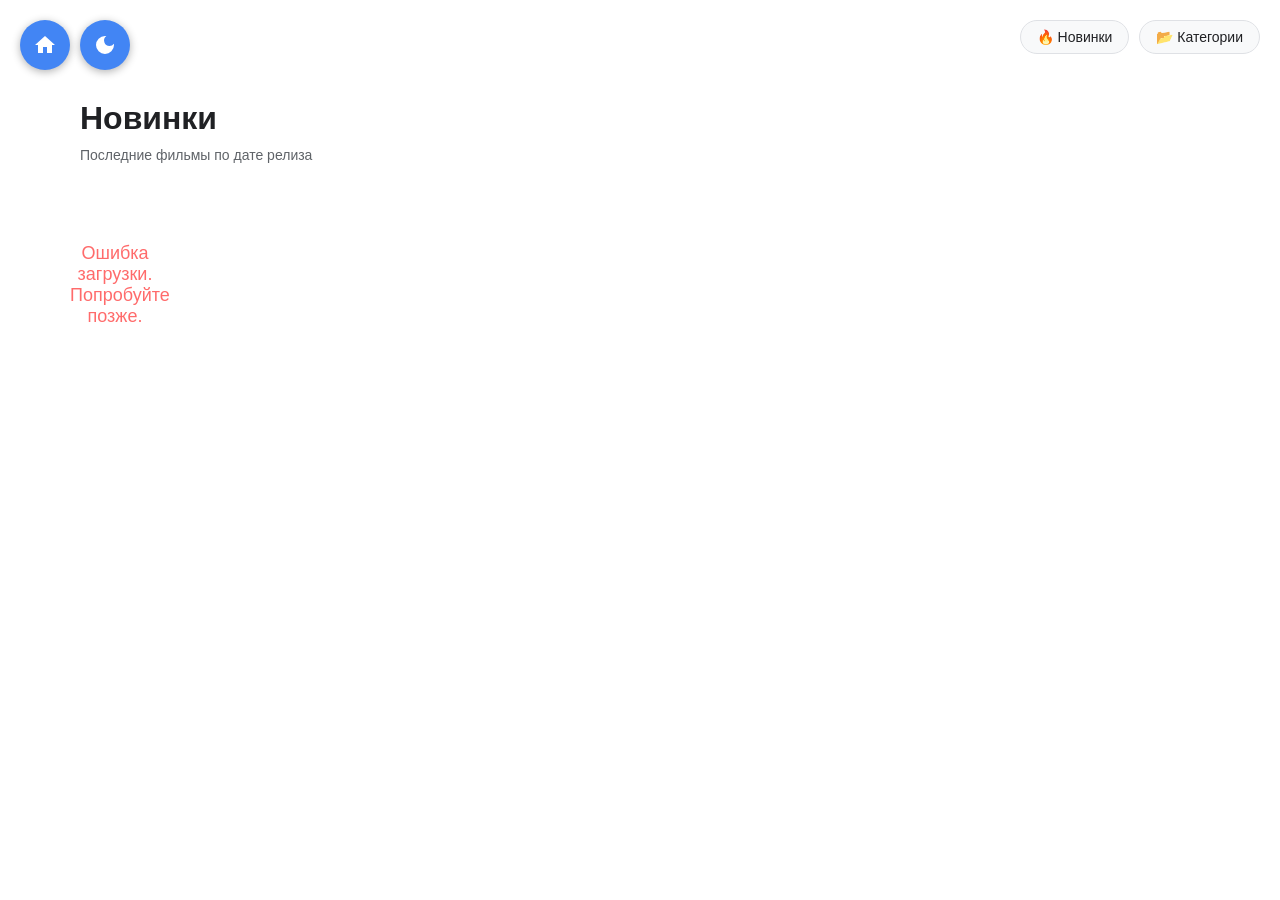
<file: new.html>
<!DOCTYPE html>
<html lang="ru">
<head>
    <meta charset="UTF-8">
    <meta name="viewport" content="width=device-width, initial-scale=1.0">
    <title>Новинки</title>
    
    <link rel="apple-touch-icon" sizes="180x180" href="favicons/apple-touch-icon.png">
    <link rel="icon" type="image/png" sizes="32x32" href="favicons/favicon-32x32.png">
    <link rel="icon" type="image/png" sizes="16x16" href="favicons/favicon-16x16.png">
    <link rel="manifest" href="favicons/site.webmanifest">
    <link rel="shortcut icon" href="favicons/favicon.ico">
    <meta name="theme-color" content="#4285f4">
    
    <style>
        :root {
            --bg-color: #fff;
            --text-color: #202124;
            --text-secondary: #5f6368;
            --border-color: #dfe1e5;
            --hover-bg: #f8f9fa;
            --link-color: #1a0dab;
            --btn-bg: #f8f9fa;
            --btn-border: #f8f9fa;
            --btn-hover-border: #dadce0;
            --shadow-color: rgba(32, 33, 36, 0.28);
            --card-bg: #fff;
            --card-shadow: rgba(0,0,0,0.15);
        }

        body.dark-theme {
            --bg-color: #1a1a1a;
            --text-color: #e8eaed;
            --text-secondary: #9aa0a6;
            --border-color: #3c4043;
            --hover-bg: #2a2a2a;
            --link-color: #8ab4f8;
            --btn-bg: #303134;
            --btn-border: #303134;
            --btn-hover-border: #5f6368;
            --shadow-color: rgba(0,0,0,0.5);
            --card-bg: #202124;
            --card-shadow: rgba(0,0,0,0.4);
        }

        * { margin: 0; padding: 0; box-sizing: border-box; }

        body {
            font-family: -apple-system, BlinkMacSystemFont, 'Segoe UI', Roboto, sans-serif;
            background: var(--bg-color);
            color: var(--text-color);
            min-height: 100vh;
            padding: 20px;
            transition: background 0.3s, color 0.3s;
        }

        .top-buttons { position: fixed; top: 20px; left: 20px; display: flex; gap: 10px; z-index: 1000; }

        .icon-btn {
            background: #4285f4; color: #fff; border: none; border-radius: 50%;
            width: 50px; height: 50px; cursor: pointer;
            display: flex; align-items: center; justify-content: center;
            box-shadow: 0 2px 8px rgba(0,0,0,0.3);
            transition: background 0.2s, transform 0.2s;
            text-decoration: none;
        }

        .icon-btn:hover { background: #3367d6; transform: scale(1.05); }
        .icon-btn svg { width: 24px; height: 24px; fill: #fff; }

        .nav-menu { position: fixed; top: 20px; right: 20px; display: flex; gap: 10px; z-index: 1000; flex-wrap: wrap; }

        .nav-link {
            background: var(--btn-bg); color: var(--text-color);
            border: 1px solid var(--border-color); border-radius: 20px;
            padding: 8px 16px; text-decoration: none; font-size: 14px;
            transition: all 0.2s;
        }

        .nav-link:hover { background: var(--hover-bg); border-color: var(--btn-hover-border); }

        .container { max-width: 1400px; margin: 0 auto; padding-top: 80px; }

        h1 { color: var(--text-color); font-size: 32px; margin-bottom: 10px; padding-left: 60px; }
        .subtitle { color: var(--text-secondary); font-size: 14px; margin-bottom: 30px; padding-left: 60px; }

        .movies-grid { display: grid; grid-template-columns: repeat(auto-fill, minmax(180px, 1fr)); gap: 20px; }

        .movie-card {
            cursor: pointer; transition: transform 0.2s, box-shadow 0.2s;
            border-radius: 12px; overflow: hidden;
            background: var(--card-bg); box-shadow: 0 2px 8px var(--card-shadow);
            border: 1px solid var(--border-color);
        }

        .movie-card:hover { transform: translateY(-4px); box-shadow: 0 8px 16px var(--card-shadow); }

        .movie-poster { width: 100%; aspect-ratio: 2/3; overflow: hidden; background: var(--hover-bg); }
        .movie-poster img { width: 100%; height: 100%; object-fit: cover; display: block; }

        .movie-info { padding: 12px; }

        .movie-title {
            color: var(--link-color); font-size: 14px; font-weight: bold;
            margin-bottom: 6px; line-height: 1.3;
            display: -webkit-box; -webkit-line-clamp: 2;
            -webkit-box-orient: vertical; overflow: hidden;
        }

        .movie-title:hover { text-decoration: underline; }
        .movie-meta { color: var(--text-secondary); font-size: 12px; line-height: 1.4; }

        .movie-rating {
            display: inline-block; background: #ff6b00; color: #fff;
            padding: 2px 8px; border-radius: 4px; font-size: 11px; font-weight: bold;
            margin-top: 6px;
        }

        .pagination { display: flex; justify-content: center; gap: 10px; margin-top: 40px; padding-bottom: 40px; }

        .page-btn {
            background: var(--btn-bg); color: var(--text-color);
            border: 1px solid var(--border-color); border-radius: 4px;
            padding: 8px 16px; cursor: pointer; font-size: 14px;
            text-decoration: none; transition: all 0.2s;
        }

        .page-btn:hover { background: var(--hover-bg); border-color: var(--btn-hover-border); }
        .page-btn.active { background: #4285f4; color: #fff; border-color: #4285f4; }

        .loading { text-align: center; padding: 50px; color: var(--text-secondary); font-size: 18px; }
        .error { text-align: center; padding: 50px; color: #ff6b6b; font-size: 18px; }
        .no-poster { width: 100%; height: 100%; display: flex; align-items: center; justify-content: center; color: var(--text-secondary); font-size: 12px; text-align: center; padding: 10px; }

        @media (max-width: 768px) {
            .top-buttons { top: 15px; left: 15px; }
            .icon-btn { width: 45px; height: 45px; }
            .icon-btn svg { width: 20px; height: 20px; }
            .nav-menu { top: 75px; right: 15px; }
            .nav-link { font-size: 12px; padding: 6px 12px; }
            .container { padding-top: 130px; }
            h1 { font-size: 24px; padding-left: 50px; }
            .subtitle { padding-left: 50px; }
            .movies-grid { grid-template-columns: repeat(auto-fill, minmax(140px, 1fr)); gap: 15px; }
        }

        @media (max-width: 480px) {
            .top-buttons { top: 10px; left: 10px; }
            .icon-btn { width: 40px; height: 40px; }
            .icon-btn svg { width: 18px; height: 18px; }
            .nav-menu { top: 60px; right: 10px; gap: 6px; }
            .nav-link { font-size: 11px; padding: 5px 10px; }
            .container { padding-top: 120px; }
            h1 { font-size: 20px; padding-left: 45px; }
            .subtitle { padding-left: 45px; }
            .movies-grid { grid-template-columns: repeat(auto-fill, minmax(120px, 1fr)); gap: 10px; }
            .movie-info { padding: 8px; }
            .movie-title { font-size: 12px; }
            .movie-meta { font-size: 11px; }
        }
    </style>
</head>
<body>
    <div class="top-buttons">
        <a href="index.html" class="icon-btn" title="На главную">
            <svg viewBox="0 0 24 24"><path d="M10 20v-6h4v6h5v-8h3L12 3 2 12h3v8z"/></svg>
        </a>
        <button class="icon-btn" id="themeToggle" title="Переключить тему">
            <svg id="themeIcon" viewBox="0 0 24 24">
                <path d="M12 3a9 9 0 1 0 9 9c0-.46-.04-.92-.1-1.36a5.389 5.389 0 0 1-4.4 2.26 5.403 5.403 0 0 1-3.14-9.8c-.44-.06-.9-.1-1.36-.1z"/>
            </svg>
        </button>
    </div>

    <div class="nav-menu">
        <a href="new.html" class="nav-link">🔥 Новинки</a>
        <a href="categories.html" class="nav-link">📂 Категории</a>
    </div>

    <div class="container">
        <h1> Новинки</h1>
        <div class="subtitle">Последние фильмы по дате релиза</div>
        <div class="movies-grid" id="moviesGrid">
            <div class="loading">Загрузка...</div>
        </div>
        <div class="pagination" id="pagination"></div>
    </div>

    <script>
        const API_TOKEN = '31bc371dadca00f9f9475a36967d00';
        const API_BASE = 'https://apbugall.org';

        function initTheme() {
            const savedTheme = localStorage.getItem('theme');
            if (savedTheme === 'dark') { document.body.classList.add('dark-theme'); updateThemeIcon(true); }
        }

        function updateThemeIcon(isDark) {
            const icon = document.getElementById('themeIcon');
            if (isDark) {
                icon.innerHTML = '<path d="M12 7c-2.76 0-5 2.24-5 5s2.24 5 5 5 5-2.24 5-5-2.24-5-5-5zM2 13h2c.55 0 1-.45 1-1s-.45-1-1-1H2c-.55 0-1 .45-1 1s.45 1 1 1zm18 0h2c.55 0 1-.45 1-1s-.45-1-1-1h-2c-.55 0-1 .45-1 1s.45 1 1 1zM11 2v2c0 .55.45 1 1 1s1-.45 1-1V2c0-.55-.45-1-1-1s-1 .45-1 1zm0 18v2c0 .55.45 1 1 1s1-.45 1-1v-2c0-.55-.45-1-1-1s-1 .45-1 1zM5.99 4.58a.996.996 0 0 0-1.41 0 .996.996 0 0 0 0 1.41l1.06 1.06c.39.39 1.03.39 1.41 0s.39-1.03 0-1.41L5.99 4.58zm12.37 12.37a.996.996 0 0 0-1.41 0 .996.996 0 0 0 0 1.41l1.06 1.06c.39.39 1.03.39 1.41 0a.996.996 0 0 0 0-1.41l-1.06-1.06zm1.06-10.96a.996.996 0 0 0 0-1.41.996.996 0 0 0-1.41 0l-1.06 1.06c-.39.39-.39 1.03 0 1.41s1.03.39 1.41 0l1.06-1.06zM7.05 18.36a.996.996 0 0 0 0-1.41.996.996 0 0 0-1.41 0l-1.06 1.06c-.39.39-.39 1.03 0 1.41s1.03.39 1.41 0l1.06-1.06z"/>';
            } else {
                icon.innerHTML = '<path d="M12 3a9 9 0 1 0 9 9c0-.46-.04-.92-.1-1.36a5.389 5.389 0 0 1-4.4 2.26 5.403 5.403 0 0 1-3.14-9.8c-.44-.06-.9-.1-1.36-.1z"/>';
            }
        }

        document.getElementById('themeToggle').addEventListener('click', function() {
            document.body.classList.toggle('dark-theme');
            const isDark = document.body.classList.contains('dark-theme');
            localStorage.setItem('theme', isDark ? 'dark' : 'light');
            updateThemeIcon(isDark);
        });

        initTheme();

        function getUrlParam(name) {
            const params = new URLSearchParams(window.location.search);
            return params.get(name);
        }

        async function loadMovies(page) {
            page = page || 1;
            const grid = document.getElementById('moviesGrid');
            const pagination = document.getElementById('pagination');
            grid.innerHTML = '<div class="loading">Загрузка...</div>';
            pagination.innerHTML = '';

            try {
                const response = await fetch(API_BASE + '/v2/movies?page=' + page + '&order=date&order_dir=desc', {
                    headers: { 'Authorization': 'Bearer ' + API_TOKEN, 'Accept': 'application/json' }
                });

                if (!response.ok) throw new Error('Ошибка загрузки');

                const data = await response.json();
                renderMovies(data.data || []);
                renderPagination(data.meta, data.links);
            } catch (error) {
                console.error('Error:', error);
                grid.innerHTML = '<div class="error">Ошибка загрузки. Попробуйте позже.</div>';
            }
        }

        function renderMovies(movies) {
            const grid = document.getElementById('moviesGrid');
            
            if (movies.length === 0) {
                grid.innerHTML = '<div class="error">Ничего не найдено</div>';
                return;
            }

            let html = '';
            movies.forEach(movie => {
                const year = movie.year || '';
                const country = movie.country || '';
                const genre = movie.genre || '';
                const rating = movie.rating?.kp || null;
                const poster = movie.poster || '';
                const safeName = movie.name.replace(/'/g, "\\'").replace(/"/g, '&quot;');
                const safePoster = poster ? poster.replace(/'/g, "\\'").replace(/"/g, '&quot;') : '';

                html += '<div class="movie-card" onclick="openMovie(\'' + movie.token + '\', \'' + safeName + '\', \'' + safePoster + '\', ' + (year || 'null') + ')"><div class="movie-poster">' + (poster ? '<img src="' + poster + '" alt="' + movie.name + '" onerror="this.parentElement.innerHTML=\'<div class=\\\'no-poster\\\'>Нет постера</div>\'">' : '<div class="no-poster">Нет постера</div>') + '</div><div class="movie-info"><div class="movie-title">' + movie.name + '</div><div class="movie-meta">' + (year ? year + ' г.' : '') + (country ? ' • ' + country : '') + (genre ? ' • ' + genre : '') + '</div>' + (rating ? '<div class="movie-rating">KP: ' + rating + '</div>' : '') + '</div></div>';
            });

            grid.innerHTML = html;
        }

        function renderPagination(meta, links) {
            const pagination = document.getElementById('pagination');
            if (!meta) return;

            let html = '';
            
            if (links.prev) {
                const prevPage = meta.current_page - 1;
                html += '<a href="?page=' + prevPage + '" class="page-btn">← Назад</a>';
            }

            const totalPages = Math.min(meta.current_page + 2, 10);
            const startPage = Math.max(1, meta.current_page - 2);

            for (let i = startPage; i <= totalPages; i++) {
                html += '<a href="?page=' + i + '" class="page-btn ' + (i === meta.current_page ? 'active' : '') + '">' + i + '</a>';
            }

            if (meta.has_more) {
                const nextPage = meta.current_page + 1;
                html += '<a href="?page=' + nextPage + '" class="page-btn">Вперёд →</a>';
            }

            pagination.innerHTML = html;
        }

        function openMovie(token, name, poster, year) {
            let history = JSON.parse(localStorage.getItem('movieHistory') || '[]');
            const existingIndex = history.findIndex(item => item.token === token);
            if (existingIndex !== -1) history.splice(existingIndex, 1);
            history.unshift({ token: token, name: name, poster: poster && poster.trim() !== '' ? poster : null, year: year, date: new Date().toISOString() });
            history = history.slice(0, 60);
            localStorage.setItem('movieHistory', JSON.stringify(history));
            window.open('result.html?token=' + token, '_blank');
        }

        const currentPage = parseInt(getUrlParam('page')) || 1;
        loadMovies(currentPage);
    </script>
</body>
</html>
</file>
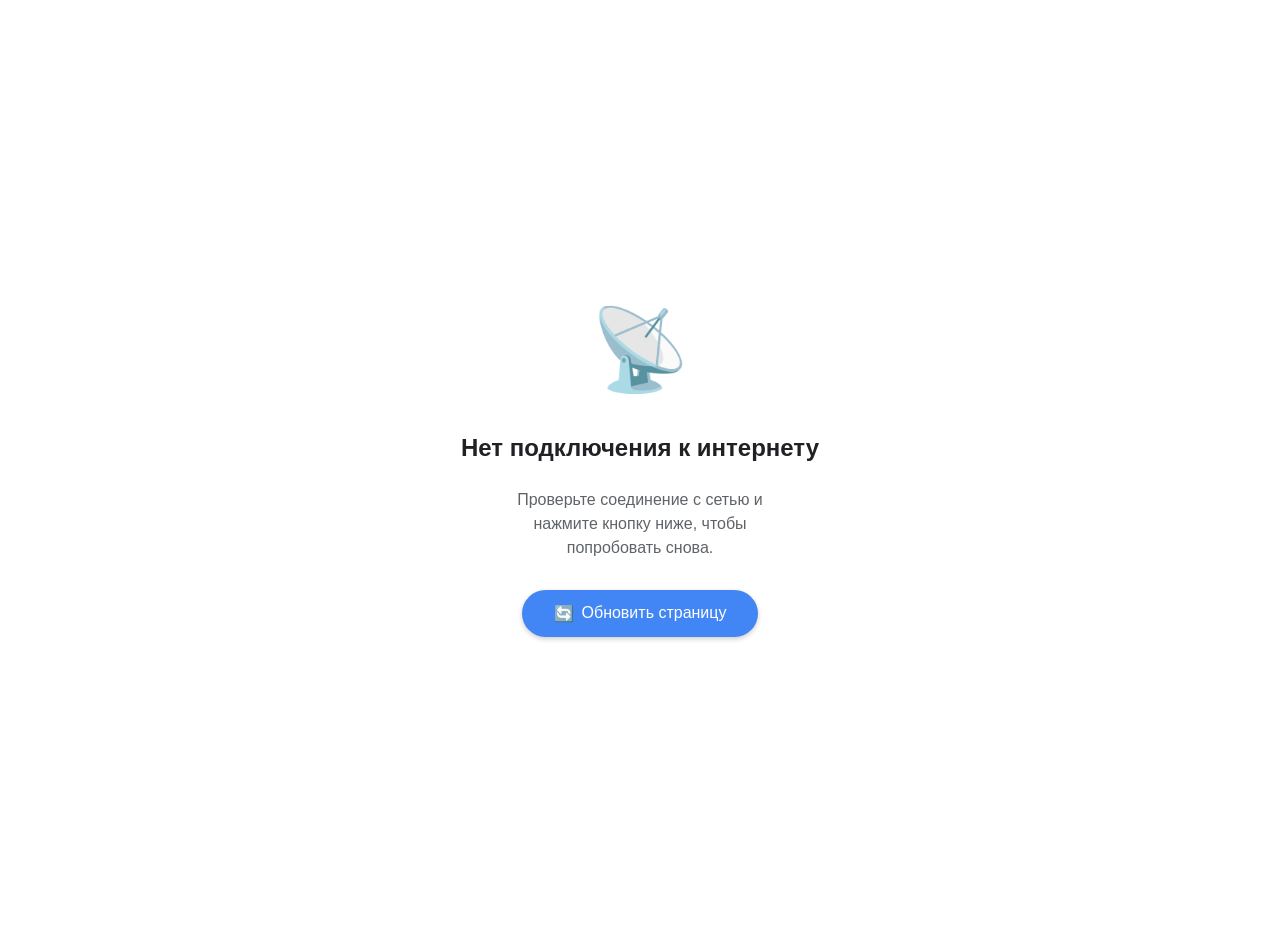
<file: offline.html>
<!DOCTYPE html>
<html lang="ru">
<head>
    <meta charset="UTF-8">
    <meta name="viewport" content="width=device-width, initial-scale=1.0">
    <title>Нет интернета - Поиск Кино</title>
    <style>
        body {
            margin: 0;
            padding: 0;
            font-family: -apple-system, BlinkMacSystemFont, 'Segoe UI', Roboto, sans-serif;
            background-color: #ffffff;
            color: #202124;
            display: flex;
            flex-direction: column;
            align-items: center;
            justify-content: center;
            min-height: 100vh;
            text-align: center;
            padding: 20px;
        }

        /* Поддержка темной темы, если она была включена */
        @media (prefers-color-scheme: dark) {
            body {
                background-color: #1a1a1a;
                color: #e8eaed;
            }
        }

        .offline-icon {
            font-size: 80px;
            margin-bottom: 20px;
            opacity: 0.8;
        }

        h1 {
            font-size: 24px;
            margin-bottom: 10px;
            font-weight: 600;
        }

        p {
            font-size: 16px;
            color: #5f6368;
            margin-bottom: 30px;
            line-height: 1.5;
            max-width: 300px;
        }

        @media (prefers-color-scheme: dark) {
            p { color: #9aa0a6; }
        }

        .retry-btn {
            background-color: #4285f4;
            color: white;
            border: none;
            padding: 14px 32px;
            border-radius: 24px;
            font-size: 16px;
            font-weight: 500;
            cursor: pointer;
            box-shadow: 0 2px 5px rgba(0,0,0,0.2);
            transition: background-color 0.2s, transform 0.1s;
            text-decoration: none;
            display: inline-flex;
            align-items: center;
            gap: 8px;
        }

        .retry-btn:hover {
            background-color: #3367d6;
        }

        .retry-btn:active {
            transform: scale(0.98);
        }
    </style>
</head>
<body>
    <div class="offline-icon">📡</div>
    <h1>Нет подключения к интернету</h1>
    <p>Проверьте соединение с сетью и нажмите кнопку ниже, чтобы попробовать снова.</p>
    
    <button class="retry-btn" onclick="window.location.reload()">
        <span>🔄</span> Обновить страницу
    </button>
</body>
</html>
</file>
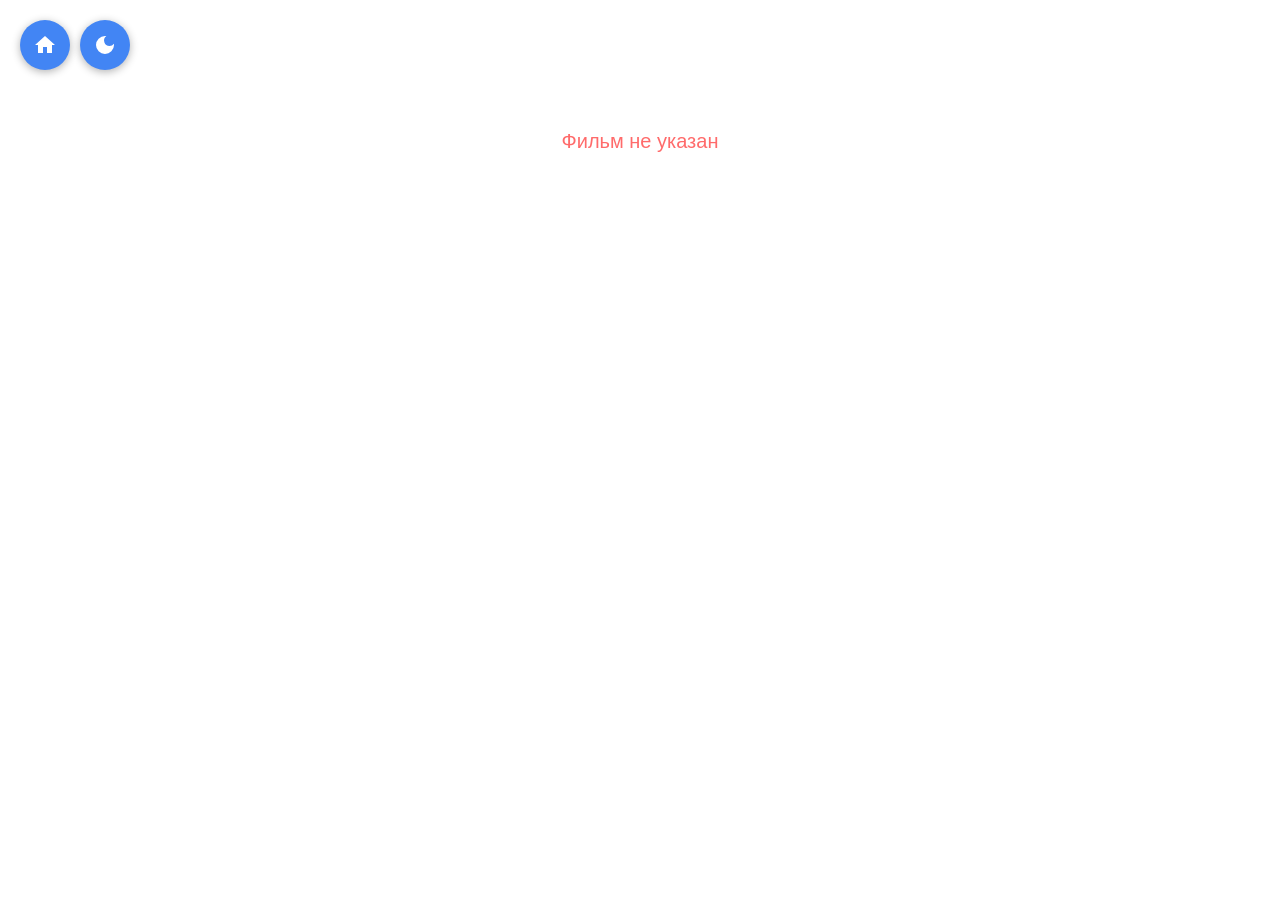
<file: result.html>
<!DOCTYPE html>
<html lang="ru">
<head>
    <meta charset="UTF-8">
    <meta name="viewport" content="width=device-width, initial-scale=1.0, maximum-scale=1.0, user-scalable=no, viewport-fit=cover">
    <title>Просмотр фильма</title>
    
    <!-- Favicon -->
    <link rel="apple-touch-icon" sizes="180x180" href="favicons/apple-touch-icon.png">
    <link rel="icon" type="image/png" sizes="32x32" href="favicons/favicon-32x32.ico">
    <link rel="icon" type="image/png" sizes="16x16" href="favicons/favicon-16x16.ico">
    <link rel="manifest" href="manifest.json">
    <link rel="shortcut icon" href="favicons/favicon.ico">
    <meta name="theme-color" content="#4285f4">
    <meta name="mobile-web-app-capable" content="yes">
    <meta name="apple-mobile-web-app-capable" content="yes">
    <meta name="apple-mobile-web-app-status-bar-style" content="black-translucent">
    
    <style>
        :root {
            --bg-color: #fff;
            --text-color: #202124;
            --text-secondary: #5f6368;
            --card-bg: #fff;
            --meta-bg: #f1f3f4;
            --meta-text: #202124;
            --border-color: #dfe1e5;
            --link-color: #1a0dab;
            --rating-kp: #ff6b00;
            --rating-imdb: #f5c518;
            --shadow-color: rgba(0,0,0,0.15);
        }

        body.dark-theme {
            --bg-color: #1a1a1a;
            --text-color: #e8eaed;
            --text-secondary: #9aa0a6;
            --card-bg: #202124;
            --meta-bg: #303134;
            --meta-text: #e8eaed;
            --border-color: #3c4043;
            --link-color: #8ab4f8;
            --rating-kp: #ff6b00;
            --rating-imdb: #f5c518;
            --shadow-color: rgba(0,0,0,0.4);
        }

        * { margin: 0; padding: 0; box-sizing: border-box; }

        html, body {
            width: 100%;
            height: 100%;
        }

        body {
            font-family: -apple-system, BlinkMacSystemFont, 'Segoe UI', Roboto, Oxygen, Ubuntu, Cantarell, sans-serif;
            background: var(--bg-color);
            color: var(--text-color);
            padding: 20px;
            transition: background 0.3s, color 0.3s;
            overflow-x: hidden;
        }

        .top-buttons {
            position: fixed;
            top: 20px;
            left: 20px;
            display: flex;
            gap: 10px;
            z-index: 1000;
        }

        .icon-btn {
            background: #4285f4;
            color: #fff;
            border: none;
            border-radius: 50%;
            width: 50px;
            height: 50px;
            cursor: pointer;
            display: flex;
            align-items: center;
            justify-content: center;
            box-shadow: 0 2px 8px rgba(0,0,0,0.3);
            transition: background 0.2s, transform 0.2s;
            text-decoration: none;
        }

        .icon-btn:hover { background: #3367d6; transform: scale(1.05); }
        .icon-btn svg { width: 24px; height: 24px; fill: #fff; }

        .container { max-width: 1200px; margin: 0 auto; padding-top: 60px; }

        .movie-header { display: flex; gap: 30px; margin-bottom: 30px; flex-wrap: wrap; }
        .poster { flex-shrink: 0; }
        .poster img { width: 300px; border-radius: 8px; box-shadow: 0 4px 8px var(--shadow-color); }
        .info { flex: 1; min-width: 300px; }
        .title { font-size: 32px; margin-bottom: 10px; color: var(--text-color); }
        .original-title { font-size: 20px; color: var(--text-secondary); margin-bottom: 15px; }
        .meta { display: flex; gap: 20px; margin-bottom: 15px; flex-wrap: wrap; }
        .meta-item { background: var(--meta-bg); color: var(--meta-text); padding: 5px 15px; border-radius: 4px; font-size: 14px; }
        .rating { display: flex; gap: 15px; margin-bottom: 20px; }
        .rating-item { padding: 10px 20px; border-radius: 8px; font-weight: bold; }
        .kp { background: var(--rating-kp); color: #fff; }
        .imdb { background: var(--rating-imdb); color: #000; }
        .description { line-height: 1.6; margin-bottom: 20px; color: var(--text-secondary); }
        .credits { margin-bottom: 15px; color: var(--text-color); }
        .credits strong { display: inline-block; min-width: 100px; color: var(--text-color); }
        
        .player-container { 
            margin-top: 30px; 
            background: #000; 
            border-radius: 8px; 
            overflow: hidden; 
            position: relative;
            transition: all 0.3s;
        }
        .player-wrapper { 
            position: relative; 
            padding-bottom: 56.25%; 
            height: 0; 
        }
        .player-wrapper iframe { 
            position: absolute; 
            top: 0; 
            left: 0; 
            width: 100%; 
            height: 100%; 
            border: none;
        }
        
        .fullscreen-btn {
            position: absolute;
            bottom: 10px;
            right: 10px;
            background: rgba(0,0,0,0.7);
            color: #fff;
            border: 2px solid rgba(255,255,255,0.3);
            border-radius: 50%;
            width: 48px;
            height: 48px;
            cursor: pointer;
            display: flex;
            align-items: center;
            justify-content: center;
            z-index: 100;
            transition: all 0.2s;
            padding: 0;
        }
        .fullscreen-btn:hover {
            background: rgba(0,0,0,0.9);
            border-color: #fff;
            transform: scale(1.1);
        }
        .fullscreen-btn:active {
            transform: scale(0.95);
        }
        .fullscreen-btn svg {
            width: 24px;
            height: 24px;
            fill: #fff;
        }
        
        @media (min-width: 769px) {
            .fullscreen-btn {
                display: none !important;
            }
        }
        
        /* ПОЛНЫЙ ЭКРАН */
        body.player-fullscreen {
            padding: 0 !important;
            margin: 0 !important;
            overflow: hidden !important;
            background: #000 !important;
            position: fixed !important;
            top: 0 !important;
            left: 0 !important;
            width: 100% !important;
            height: 100% !important;
            height: 100dvh !important;
            z-index: 999999 !important;
        }
        
        body.player-fullscreen .top-buttons,
        body.player-fullscreen .movie-header,
        body.player-fullscreen .comments-section {
            display: none !important;
        }
        
        body.player-fullscreen .container {
            padding: 0 !important;
            margin: 0 !important;
            max-width: 100% !important;
            width: 100% !important;
            height: 100% !important;
            height: 100dvh !important;
        }
        
        body.player-fullscreen #content {
            height: 100% !important;
        }
        
        body.player-fullscreen .player-container {
            position: fixed !important;
            top: 0 !important;
            left: 0 !important;
            width: 100vw !important;
            height: 100vh !important;
            height: 100dvh !important;
            border-radius: 0 !important;
            margin: 0 !important;
            z-index: 999999 !important;
            padding-top: env(safe-area-inset-top) !important;
        }
        
        body.player-fullscreen .player-wrapper {
            padding-bottom: 0 !important;
            height: 100% !important;
            width: 100% !important;
        }
        
        body.player-fullscreen .player-wrapper iframe {
            position: absolute !important;
            top: 0 !important;
            left: 0 !important;
            width: 100% !important;
            height: 100% !important;
        }
        
        /* Подсказка "Нажмите для выхода" - маленькая и ненавязчивая */
        .exit-hint {
            display: none;
            position: fixed;
            top: 10px;
            right: 10px;
            background: rgba(0,0,0,0.5);
            color: #fff;
            padding: 6px 12px;
            border-radius: 20px;
            font-size: 12px;
            z-index: 1000000;
            pointer-events: none;
            opacity: 0.7;
        }
        
        body.player-fullscreen .exit-hint {
            display: block;
            animation: fadeOut 3s forwards;
        }
        
        @keyframes fadeOut {
            0% { opacity: 0.7; }
            70% { opacity: 0.7; }
            100% { opacity: 0; }
        }
        
        .error { text-align: center; padding: 50px; font-size: 20px; color: #ff6b6b; }
        .loading { text-align: center; padding: 50px; font-size: 20px; color: var(--text-secondary); }
        
        .comments-section {
            margin-top: 40px;
            padding-top: 20px;
            border-top: 1px solid var(--border-color);
        }
        .comments-section h2 {
            font-size: 22px;
            margin-bottom: 20px;
            color: var(--text-color);
        }
        #sigCommentsBlock {
            min-height: 200px;
        }

        @media (max-width: 768px) {
            body { padding: 15px; }
            .top-buttons { top: 15px; left: 15px; }
            .icon-btn { width: 45px; height: 45px; }
            .icon-btn svg { width: 20px; height: 20px; }
            .container { padding-top: 50px; }
            .movie-header { flex-direction: column; gap: 20px; }
            .poster img { width: 100%; max-width: 300px; margin: 0 auto; display: block; }
            .info { min-width: 100%; }
            .title { font-size: 24px; }
            .original-title { font-size: 18px; }
            .meta-item { font-size: 12px; padding: 4px 10px; }
            .rating-item { padding: 8px 15px; font-size: 14px; }
            .description { font-size: 14px; }
            .credits { font-size: 14px; }
            .credits strong { display: block; min-width: auto; margin-bottom: 5px; }
            .player-container { margin-top: 20px; }
            .comments-section h2 { font-size: 20px; }
        }

        @media (max-width: 480px) {
            body { padding: 10px; }
            .top-buttons { top: 10px; left: 10px; }
            .icon-btn { width: 40px; height: 40px; }
            .icon-btn svg { width: 18px; height: 18px; }
            .container { padding-top: 45px; }
            .title { font-size: 20px; }
            .original-title { font-size: 16px; }
            .meta { gap: 10px; }
            .meta-item { font-size: 11px; padding: 3px 8px; }
            .rating { gap: 10px; }
            .rating-item { padding: 6px 12px; font-size: 12px; }
            .description { font-size: 13px; }
            .credits { font-size: 13px; }
            .comments-section h2 { font-size: 18px; }
            .fullscreen-btn { width: 44px; height: 44px; }
            .fullscreen-btn svg { width: 20px; height: 20px; }
        }
    </style>
</head>
<body>
    <div class="top-buttons">
        <a href="index.html" class="icon-btn" title="На главную">
            <svg viewBox="0 0 24 24"><path d="M10 20v-6h4v6h5v-8h3L12 3 2 12h3v8z"/></svg>
        </a>
        <button class="icon-btn" id="themeToggle" title="Переключить тему">
            <svg id="themeIcon" viewBox="0 0 24 24">
                <path d="M12 3a9 9 0 1 0 9 9c0-.46-.04-.92-.1-1.36a5.389 5.389 0 0 1-4.4 2.26 5.403 5.403 0 0 1-3.14-9.8c-.44-.06-.9-.1-1.36-.1z"/>
            </svg>
        </button>
    </div>

    <div class="container">
        <div id="content">
            <div class="loading">Загрузка...</div>
        </div>
        
        <div class="comments-section" id="comments-section" style="display: none;">
            <h2>💬 Обсуждение</h2>
            
            <div id="sigCommentsBlock"></div>
            <a href="https://sigcomments.com" style="font-size: 0.6em; color: var(--text-secondary); text-decoration: none; display: block; margin-top: 10px; text-align: center;">Система комментирования SigComments</a>
            
            <script type="text/javascript">
                (function(){
                    var host_id = '8338';
                    var script = document.createElement('script');
                    script.type = 'text/javascript';
                    script.async = true;
                    script.src = '//sigcomments.com/chat/?host_id='+host_id;
                    var ss = document.getElementsByTagName('script')[0]; 
                    ss.parentNode.insertBefore(script, ss);
                })();
            </script>
        </div>
    </div>

    <!-- Маленькая подсказка "Нажмите для выхода" -->
    <div class="exit-hint" id="exit-hint">Нажмите для выхода</div>

    <script>
        const API_TOKEN = '31bc371dadca00f9f9475a36967d00';
        const API_BASE = 'https://apbugall.org';

        function initTheme() {
            const savedTheme = localStorage.getItem('theme');
            if (savedTheme === 'dark') {
                document.body.classList.add('dark-theme');
                updateThemeIcon(true);
            }
        }

        function updateThemeIcon(isDark) {
            const icon = document.getElementById('themeIcon');
            if (isDark) {
                icon.innerHTML = '<path d="M12 7c-2.76 0-5 2.24-5 5s2.24 5 5 5 5-2.24 5-5-2.24-5-5-5zM2 13h2c.55 0 1-.45 1-1s-.45-1-1-1H2c-.55 0-1 .45-1 1s.45 1 1 1zm18 0h2c.55 0 1-.45 1-1s-.45-1-1-1h-2c-.55 0-1 .45-1 1s.45 1 1 1zM11 2v2c0 .55.45 1 1 1s1-.45 1-1V2c0-.55-.45-1-1-1s-1 .45-1 1zm0 18v2c0 .55.45 1 1 1s1-.45 1-1v-2c0-.55-.45-1-1-1s-1 .45-1 1zM5.99 4.58a.996.996 0 0 0-1.41 0 .996.996 0 0 0 0 1.41l1.06 1.06c.39.39 1.03.39 1.41 0s.39-1.03 0-1.41L5.99 4.58zm12.37 12.37a.996.996 0 0 0-1.41 0 .996.996 0 0 0 0 1.41l1.06 1.06c.39.39 1.03.39 1.41 0a.996.996 0 0 0 0-1.41l-1.06-1.06zm1.06-10.96a.996.996 0 0 0 0-1.41.996.996 0 0 0-1.41 0l-1.06 1.06c-.39.39-.39 1.03 0 1.41s1.03.39 1.41 0l1.06-1.06zM7.05 18.36a.996.996 0 0 0 0-1.41.996.996 0 0 0-1.41 0l-1.06 1.06c-.39.39-.39 1.03 0 1.41s1.03.39 1.41 0l1.06-1.06z"/>';
            } else {
                icon.innerHTML = '<path d="M12 3a9 9 0 1 0 9 9c0-.46-.04-.92-.1-1.36a5.389 5.389 0 0 1-4.4 2.26 5.403 5.403 0 0 1-3.14-9.8c-.44-.06-.9-.1-1.36-.1z"/>';
            }
        }

        document.getElementById('themeToggle').addEventListener('click', function() {
            document.body.classList.toggle('dark-theme');
            const isDark = document.body.classList.contains('dark-theme');
            localStorage.setItem('theme', isDark ? 'dark' : 'light');
            updateThemeIcon(isDark);
        });

        initTheme();

        function getUrlParameter(name) {
            const params = new URLSearchParams(window.location.search);
            return params.get(name);
        }

        async function loadMovie() {
            const token = getUrlParameter('token');
            if (!token) {
                document.getElementById('content').innerHTML = '<div class="error">Фильм не указан</div>';
                return;
            }

            try {
                const response = await fetch(`${API_BASE}/v2/movies/token/${token}`, {
                    headers: {
                        'Authorization': `Bearer ${API_TOKEN}`,
                        'Accept': 'application/json'
                    }
                });

                if (response.ok) {
                    const data = await response.json();
                    if (data.data) {
                        renderMovie(data.data);
                        document.getElementById('comments-section').style.display = 'block';
                    } else {
                        document.getElementById('content').innerHTML = '<div class="error">Фильм не найден</div>';
                    }
                } else {
                    document.getElementById('content').innerHTML = '<div class="error">Ошибка загрузки данных</div>';
                }
            } catch (error) {
                console.error('Error:', error);
                document.getElementById('content').innerHTML = '<div class="error">Ошибка соединения</div>';
            }
        }

        function toArray(value) {
            if (!value) return [];
            if (Array.isArray(value)) return value;
            if (typeof value === 'string') return [value];
            return [];
        }

        function renderMovie(movie) {
            const container = document.getElementById('content');
            const directors = toArray(movie.credits?.directors);
            const actors = toArray(movie.credits?.actors);
            const producers = toArray(movie.credits?.producers);
            const iframe = movie.iframe || (movie.translations && movie.translations[0] ? movie.translations[0].iframe : '');

            container.innerHTML = `
                <div class="movie-header">
                    <div class="poster">
                        <img src="${movie.poster || 'https://placehold.co/300x450/1a2736/ffffff?text=No+Poster'}" 
                             alt="${movie.name}"
                             onerror="this.src='https://placehold.co/300x450/1a2736/ffffff?text=No+Poster'">
                    </div>
                    <div class="info">
                        <h1 class="title">${movie.name}</h1>
                        ${movie.original_name ? `<div class="original-title">${movie.original_name}</div>` : ''}
                        <div class="meta">
                            ${movie.year ? `<span class="meta-item">${movie.year}</span>` : ''}
                            ${movie.category?.name ? `<span class="meta-item">${movie.category.name}</span>` : ''}
                            ${movie.country ? `<span class="meta-item">${movie.country}</span>` : ''}
                            ${movie.genre ? `<span class="meta-item">${movie.genre}</span>` : ''}
                        </div>
                        ${movie.rating ? `
                        <div class="rating">
                            ${movie.rating.kp ? `<div class="rating-item kp">KP: ${movie.rating.kp}</div>` : ''}
                            ${movie.rating.imdb ? `<div class="rating-item imdb">IMDB: ${movie.rating.imdb}</div>` : ''}
                        </div>` : ''}
                        ${movie.description ? `<div class="description">${movie.description}</div>` : ''}
                        <div class="credits">
                            ${directors.length > 0 ? `<div><strong>Режиссер:</strong> ${directors.join(', ')}</div>` : ''}
                            ${actors.length > 0 ? `<div><strong>В ролях:</strong> ${actors.slice(0, 10).join(', ')}${actors.length > 10 ? '...' : ''}</div>` : ''}
                            ${producers.length > 0 ? `<div><strong>Продюсер:</strong> ${producers.join(', ')}</div>` : ''}
                        </div>
                        ${movie.runtime ? `<div><strong>Продолжительность:</strong> ${movie.runtime}</div>` : ''}
                        ${movie.premiere?.ru ? `<div><strong>Премьера (РФ):</strong> ${movie.premiere.ru}</div>` : ''}
                    </div>
                </div>
                ${iframe ? `
                <div class="player-container" id="player-container">
                    <div class="player-wrapper">
                        <iframe 
                            src="${iframe}" 
                            allowfullscreen
                            webkitallowfullscreen
                            mozallowfullscreen
                            allow="accelerometer; autoplay; clipboard-write; encrypted-media; gyroscope; picture-in-picture; fullscreen"
                            id="movie-player"
                        ></iframe>
                    </div>
                    <button class="fullscreen-btn" id="fullscreen-btn" title="На весь экран">
                        <svg viewBox="0 0 24 24">
                            <path d="M7 14H5v5h5v-2H7v-3zm-2-4h2V7h3V5H5v5zm12 7h-3v2h5v-5h-2v3zM14 5v2h3v3h2V5h-5z"/>
                        </svg>
                    </button>
                </div>` : '<div style="padding: 20px; text-align: center; color: #ff6b6b;">Плеер недоступен</div>'}
            `;
            
            if (iframe) {
                setTimeout(() => {
                    const fullscreenBtn = document.getElementById('fullscreen-btn');
                    
                    if (fullscreenBtn) {
                        fullscreenBtn.addEventListener('click', enterFullscreen);
                    }
                }, 100);
            }
        }

        // Вход в полный экран + поворот в ландшафт
        function enterFullscreen() {
            const docEl = document.documentElement;
            
            // Пробуем настоящий Fullscreen API
            if (docEl.requestFullscreen) {
                docEl.requestFullscreen().catch(() => {});
            } else if (docEl.webkitRequestFullscreen) {
                docEl.webkitRequestFullscreen();
            } else if (docEl.msRequestFullscreen) {
                docEl.msRequestFullscreen();
            }
            
            // Применяем CSS для надёжности
            setTimeout(() => {
                applyCSSFullscreen();
            }, 100);
            
            // Блокируем ориентацию в ландшафт (если поддерживается)
            if (screen.orientation && screen.orientation.lock) {
                screen.orientation.lock('landscape').catch(() => {
                    console.log('Не удалось заблокировать ориентацию');
                });
            }
            
            console.log('✓ Вошли в полный экран');
        }

        function applyCSSFullscreen() {
            document.body.classList.add('player-fullscreen');
            document.body.style.overflow = 'hidden';
            document.documentElement.style.overflow = 'hidden';
        }

        // Выход из полного экрана
        function exitFullscreen() {
            // Выход из настоящего Fullscreen API
            if (document.exitFullscreen) {
                document.exitFullscreen().catch(() => {});
            } else if (document.webkitExitFullscreen) {
                document.webkitExitFullscreen();
            } else if (document.mozCancelFullScreen) {
                document.mozCancelFullScreen();
            } else if (document.msExitFullscreen) {
                document.msExitFullscreen();
            }
            
            // Убираем CSS
            document.body.classList.remove('player-fullscreen');
            document.body.style.overflow = '';
            document.documentElement.style.overflow = '';
            
            // Разблокируем ориентацию
            if (screen.orientation && screen.orientation.unlock) {
                screen.orientation.unlock();
            }
            
            console.log('✓ Вышли из полного экрана');
        }

        //  Выход по нажатию на экран (тап)
        document.addEventListener('click', function(e) {
            // Проверяем, что мы в режиме полного экрана
            if (document.body.classList.contains('player-fullscreen')) {
                // Не выходим, если кликнули по кнопке полноэкранного режима (она скрыта, но на всякий случай)
                if (e.target.closest('.fullscreen-btn')) return;
                
                exitFullscreen();
            }
        });

        // Также обрабатываем touchend для мобильных
        document.addEventListener('touchend', function(e) {
            if (document.body.classList.contains('player-fullscreen')) {
                if (e.target.closest('.fullscreen-btn')) return;
                
                // Небольшая задержка, чтобы не конфликтовать с кликом
                setTimeout(() => {
                    if (document.body.classList.contains('player-fullscreen')) {
                        exitFullscreen();
                    }
                }, 100);
            }
        });

        // Обработка кнопки "Назад" на Android
        window.addEventListener('popstate', function() {
            if (document.body.classList.contains('player-fullscreen')) {
                exitFullscreen();
            }
        });

        // Обработка Escape
        document.addEventListener('keydown', function(e) {
            if (e.key === 'Escape' && document.body.classList.contains('player-fullscreen')) {
                exitFullscreen();
            }
        });

        // Обработка системного выхода из fullscreen
        document.addEventListener('fullscreenchange', handleFullscreenChange);
        document.addEventListener('webkitfullscreenchange', handleFullscreenChange);
        document.addEventListener('mozfullscreenchange', handleFullscreenChange);
        document.addEventListener('MSFullscreenChange', handleFullscreenChange);

        function handleFullscreenChange() {
            if (!document.fullscreenElement && 
                !document.webkitFullscreenElement && 
                !document.mozFullScreenElement &&
                !document.msFullscreenElement) {
                document.body.classList.remove('player-fullscreen');
                document.body.style.overflow = '';
                document.documentElement.style.overflow = '';
                
                if (screen.orientation && screen.orientation.unlock) {
                    screen.orientation.unlock();
                }
            }
        }

        loadMovie();
    </script>
</body>
</html>
</file>
